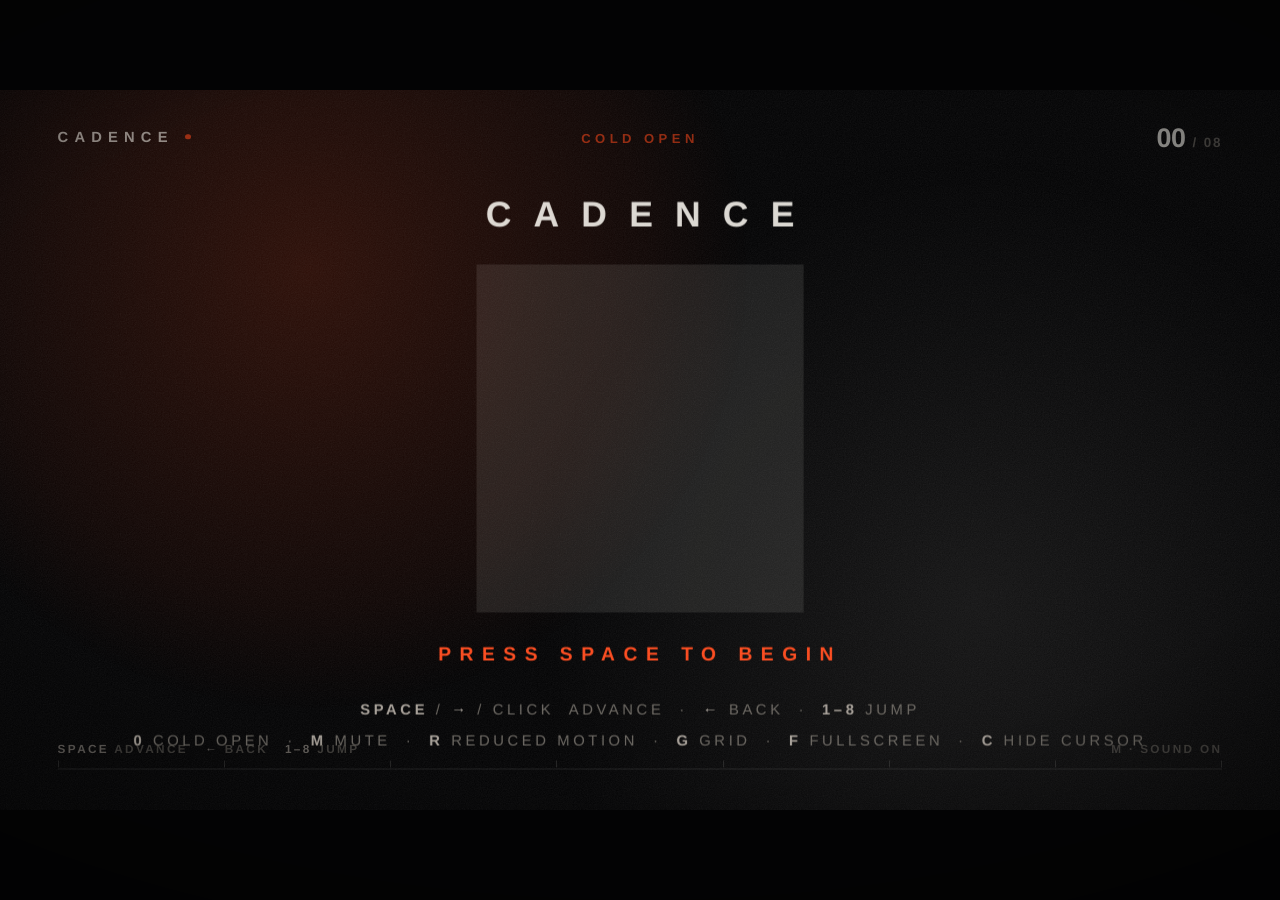
<file: index.html>
<!doctype html>
<html lang="en">
<head>
<meta charset="utf-8">
<meta name="viewport" content="width=device-width,initial-scale=1">
<title>CADENCE — A Motion Film</title>
<!--
  CADENCE — Product Film UI Motion.  8 beats.  Zero dependencies.  Single file.
  ---------------------------------------------------------------------------
  PLAYBACK      space / → / click = next    ← = back      1..8 = jump to beat
                0 = cold open   M = mute   R = reduced motion
                G = grid guides F = fullscreen   C = hide cursor
  RENDER CONTRACT
    Animated properties are transform / opacity / filter / stroke-dashoffset.
    Only the .morph plate animates box geometry (width, height, border-radius,
    transform) — the "one container, never cuts" rule requires it. Nothing
    inside it reflows, and every content element is sized in canvas units.
  COPY INDEX (replace these strings to retarget the film)
    b0 cold open    CADENCE · PRESS SPACE TO BEGIN
    b1 THE PROBLEM  SPEED / ISN'T / FEELING.      "Your product is fast. It still feels dead."
    b2 THE CAUSE    MOTION IS AN / AFTERTHOUGHT.  "Shipped last. Owned by nobody. Felt by everyone."
    b3 THE SHIFT    MEET / CADENCE.               dial 0→100 · "One system. Every surface."
    b4 THE TIMING   SNAP IN. / LAND SOFT.         "240 ms · one curve · every entrance"
    b5 THE SYSTEM   FOUR PRIMITIVES.              SPRING · STAGGER · EASE · REDUCE
    b6 THE COMPOUND IT ALL COMPOUNDS.             4 ideas floating in 3D
    b7 THE IDEA     FEELING IS A FEATURE.         logo lockup + glow
    b8 THE ASK      START / MOVING.               "SEE IT LIVE" · cadence.design
-->
<style>
/* ===========================================================================
   0 · TOKENS
   =========================================================================== */
:root{
  --ink:      #08080A;   /* deep off-black page */
  --ink-2:    #0E0E11;   /* plate */
  --ink-3:    #16161A;   /* raised surface */
  --paper:    #F5F2EB;   /* warm stark white */
  --dim:      #A9A29A;
  --mute:     #6C6862;
  --hair:     rgba(245,242,235,.10);
  --hair-2:   rgba(245,242,235,.22);
  --accent:   #FF4A1C;   /* the one accent */
  --accent-28:rgba(255,74,28,.28);

  --e:        cubic-bezier(.16,1,.3,1);      /* snap in  */
  --e-cine:   cubic-bezier(.7,0,.2,1);       /* cine     */
  --e-soft:   cubic-bezier(.25,.8,.25,1);
  --e-trace:  cubic-bezier(.42,0,.18,1);      /* pen-stroke reveal */

  --t-sub:    1.9cqw;
  --t-micro:  1.05cqw;
  --pad:      5cqw;
  --gut:      4.5cqw;    /* canvas gutter — all chrome aligns to this */
}
*{box-sizing:border-box}
html,body{height:100%}
body{
  margin:0; background:#030304; color:var(--paper); overflow:hidden;
  font-family:Inter,"Helvetica Neue",Helvetica,Arial,"Liberation Sans",system-ui,sans-serif;
  font-synthesis:none; -webkit-font-smoothing:antialiased; text-rendering:geometricPrecision;
  user-select:none; -webkit-user-select:none;
}
body.no-cursor,body.no-cursor *{cursor:none}
::selection{background:var(--accent);color:#fff}

/* ===========================================================================
   1 · VIEWPORT → the letterbox. Camera perspective lives here.
   =========================================================================== */
.viewport{
  position:fixed; inset:0; display:flex; align-items:center; justify-content:center;
  overflow:hidden; background:#030304;
  perspective:1900px; perspective-origin:50% 46%;
}
.viewport::after{               /* cinematic gate + vignette */
  content:""; position:absolute; inset:0; z-index:8; pointer-events:none;
  background:radial-gradient(120% 90% at 50% 45%,
    rgba(0,0,0,0) 44%, rgba(0,0,0,.5) 79%, rgba(0,0,0,.86) 100%);
  mix-blend-mode:multiply;
}

/* ===========================================================================
   2 · STAGE — the fluid cinematic canvas. 16:9, fits any viewport.
       Container-query host: 1cqw = 1% of canvas width.  Everything derives.
   =========================================================================== */
.stage{
  position:relative;
  width:min(100vw, 177.7778vh);
  height:min(100vh, 56.25vw);
  container-type:size;
  transform:translateZ(0);
}

/* ---- 2a · drifting background light.  transform-only ---- */
.aura{position:absolute; inset:0; z-index:0; overflow:hidden; pointer-events:none}
.aura::before,.aura::after{content:""; position:absolute; will-change:transform}
.aura::before{
  left:-24cqw; top:-34cqw; width:96cqw; height:96cqw;
  background:radial-gradient(closest-side, rgba(255,74,28,.17), rgba(255,74,28,.05) 55%, rgba(255,74,28,0) 72%);
  animation:drift-a 34s var(--e-soft) infinite alternate;
}
.aura::after{
  right:-30cqw; bottom:-38cqw; width:108cqw; height:108cqw;
  background:radial-gradient(closest-side, rgba(245,242,235,.075), rgba(245,242,235,0) 66%);
  animation:drift-b 46s var(--e-soft) infinite alternate;
}
@keyframes drift-a{from{transform:translate3d(0,0,0) scale(1)}to{transform:translate3d(9cqw,6cqw,0) scale(1.14)}}
@keyframes drift-b{from{transform:translate3d(0,0,0) scale(1.06)}to{transform:translate3d(-7cqw,-5cqw,0) scale(1)}}

/* ---- 2b · 12-column guides.  G reveals.  Static paint, zero cost ---- */
.guides{
  position:absolute; inset:0 var(--gut); z-index:1; pointer-events:none; opacity:0;
  transition:opacity .5s var(--e);
  background-image:linear-gradient(to right, var(--accent-28) 0 1px, transparent 1px);
  background-size:calc(100% / 12) 100%;
  box-shadow:inset 1px 0 0 var(--accent-28), inset -1px 0 0 var(--accent-28);
}
body.grid .guides{opacity:1}

/* ---- 2c · film grain — SVG turbulence inside a pseudo-element ---- */
.grain{position:absolute; inset:0; z-index:6; pointer-events:none; overflow:hidden}
.grain::before{
  content:""; position:absolute; left:-2%; top:-2%; width:104%; height:104%;
  background-image:url("data:image/svg+xml,%3Csvg xmlns='http://www.w3.org/2000/svg' width='220' height='220'%3E%3Cfilter id='n'%3E%3CfeTurbulence type='fractalNoise' baseFrequency='.86' numOctaves='4' stitchTiles='stitch'/%3E%3CfeColorMatrix type='saturate' values='0'/%3E%3C/filter%3E%3Crect width='220' height='220' filter='url(%23n)'/%3E%3C/svg%3E");
  opacity:.085; mix-blend-mode:overlay; will-change:transform;
  animation:grain .62s steps(3,end) infinite;
}
@keyframes grain{
  0%  {transform:translate3d(0,0,0)}
  33% {transform:translate3d(-1.1%,.7%,0)}
  66% {transform:translate3d(.8%,-1.2%,0)}
  100%{transform:translate3d(-.5%,-.4%,0)}
}

/* ===========================================================================
   3 · CAMERA + MORPH — dolly, push-in, pull-out.  transform only.
   =========================================================================== */
.camera{
  position:absolute; inset:0; z-index:2;
  transform-style:preserve-3d;
  transform:translate3d(0,0,0) scale(1);
  transition:transform 1.15s var(--e-cine);
  will-change:transform;
}
/* ONE element, eight geometries — never a cut */
.morph{
  position:absolute; inset:0; margin:auto;
  width:88cqw; height:48cqw;
  transform-style:preserve-3d;
  transform:translate3d(0,0,0);
  transition:width 1.05s var(--e-cine), height 1.05s var(--e-cine),
             border-radius 1.05s var(--e-cine), transform 1.05s var(--e-cine);
}
.morph::before{                 /* the plate: layered elevation + ambient glow */
  content:""; position:absolute; inset:0; border-radius:inherit;
  background:var(--ink-2); opacity:0;
  box-shadow:
    0 0 0 1px var(--hair),
    0 1px 0 0 rgba(245,242,235,.055) inset,
    0 -1px 0 0 rgba(0,0,0,.55) inset,
    0 2.4cqw 5cqw -2.4cqw rgba(0,0,0,.82),
    0 8cqw 15cqw -9cqw rgba(0,0,0,.95),
    0 0 13cqw -6cqw var(--plate-glow, rgba(255,74,28,0));
  /* Shadows and fill switch at the state boundary instead of animating: a
     1.05s box-shadow/background tween repaints this whole plate every frame. */
  transition:opacity .8s var(--e-cine);
}
.morph::after{                  /* inner light sweep — opacity only */
  content:""; position:absolute; inset:0; border-radius:inherit; pointer-events:none; opacity:0;
  background:radial-gradient(90% 120% at 12% 0%, rgba(245,242,235,.07), rgba(245,242,235,0) 58%);
  transition:opacity .9s var(--e-cine);
}

/* ===========================================================================
   4 · LAYERS — one per beat.  Swap = blur + rise.  Never a cut.
       .fx carries the blur; 3D children live outside it (filters flatten).
   =========================================================================== */
.layer{
  position:absolute; inset:0; z-index:3;
  opacity:0; visibility:hidden; pointer-events:none;
  transform:translate3d(0,2.4cqw,0);
  transition:opacity .42s var(--e), transform .8s var(--e), visibility 0s linear .42s;
}
.layer.is-live{
  opacity:1; visibility:visible; transform:translate3d(0,0,0);
  transition:opacity .5s var(--e), transform 1.05s var(--e), visibility 0s;
}
.fx{position:absolute; inset:0; filter:blur(22px); transition:filter .55s var(--e)}
.layer.is-live .fx{filter:blur(0px)}
.body{position:absolute; inset:0; padding:var(--pad)}   /* padded content box */

/* ===========================================================================
   5 · TYPE
   =========================================================================== */
.dt{                            /* display text: draws, then floods with paper */
  fill:var(--paper); fill-opacity:0;
  stroke:var(--accent); stroke-width:3; stroke-linecap:round; stroke-linejoin:round;
  stroke-dasharray:var(--dash,2000); stroke-dashoffset:var(--dash,2000);
  font-weight:800; letter-spacing:-.03em; paint-order:stroke fill;
  transition:stroke-dashoffset .45s var(--e), fill-opacity .3s var(--e), stroke-width .6s var(--e);
}
.layer.is-live .dt{
  stroke-dashoffset:0; fill-opacity:1; stroke-width:1.1;
  transition:
    stroke-dashoffset 1.15s var(--e-trace) calc(var(--d,0) * 105ms + 90ms),
    fill-opacity .55s var(--e) calc(var(--d,0) * 105ms + 830ms),
    stroke-width .8s var(--e) calc(var(--d,0) * 105ms + 1150ms);
}
.tsvg{display:block; height:auto; overflow:visible}
.t-l{width:43cqw}    /* 3-line hook */
.t-m{width:56cqw}    /* 2-line hook */
.t-w{width:80cqw}    /* 1-line statement */
.t-c{width:52cqw}    /* centred pair */

.sub{margin:0; max-width:44ch; font-size:var(--t-sub); line-height:1.42; font-weight:450;
  color:var(--dim); letter-spacing:-.01em}
.micro{font-size:var(--t-micro); font-weight:650; letter-spacing:.26em; text-transform:uppercase; color:var(--mute)}
.tag{font-size:1.35cqw; font-weight:750; letter-spacing:.16em; text-transform:uppercase; color:var(--accent)}
.stat{display:flex; align-items:baseline; gap:.5cqw; line-height:.84}
.stat b{font-size:5.6cqw; font-weight:800; letter-spacing:-.045em; font-variant-numeric:tabular-nums}
.stat span{font-size:1.4cqw; font-weight:700; letter-spacing:.14em; text-transform:uppercase; color:var(--accent)}
.num-xl{font-size:8.6cqw; font-weight:800; letter-spacing:-.05em; font-variant-numeric:tabular-nums; line-height:.84}
.rule{height:1px; background:var(--hair-2); transform-origin:left center; transform:scaleX(0);
  transition:transform 1.1s var(--e) .35s}
.layer.is-live .rule{transform:scaleX(1)}
.hair{height:1px; background:var(--hair); flex:1}

.w{display:inline-block; overflow:hidden; vertical-align:top; padding-bottom:.16em; margin-bottom:-.16em}
.w>i{display:block; font-style:inherit; font-weight:inherit; color:inherit;
  transform:translate3d(0,118%,0); opacity:.001;
  transition:transform .8s var(--e), opacity .5s var(--e)}
.layer.is-live .w>i{transform:translate3d(0,0,0); opacity:1;
  transition-delay:calc(var(--i,0) * 62ms + 230ms)}

/* ===========================================================================
   6 · MORPH GEOMETRY + CAMERA PER BEAT
   =========================================================================== */
body.state-1 .morph{width:90cqw;  height:50cqw;   border-radius:3cqw; transform:translate3d(0,0,0)}
body.state-2 .morph{width:92cqw;  height:48cqw;   border-radius:.9cqw;transform:translate3d(-1cqw,0,0)}
body.state-3 .morph{width:46cqw;  height:46cqw;   border-radius:50%;   transform:translate3d(-17cqw,1cqw,0)}
body.state-4 .morph{width:88cqw;  height:34cqw;   border-radius:2cqw;  transform:translate3d(0,0,0)}
body.state-5 .morph{width:92cqw;  height:41cqw;   border-radius:1.6cqw;transform:translate3d(0,0,0)}
body.state-6 .morph{width:60cqw;  height:30cqw;   border-radius:2.6cqw;transform:translate3d(0,1cqw,0)}
body.state-7 .morph{width:26cqw;  height:26cqw;   border-radius:50%;   transform:translate3d(0,-1.5cqw,0)}
body.state-8 .morph{width:100cqw; height:56.25cqw;border-radius:0;     transform:translate3d(0,0,0)}

body.state-1 .morph::before,
body.state-2 .morph::before,
body.state-4 .morph::before,
body.state-5 .morph::before{opacity:1}
body.state-3 .morph::before{opacity:1; --plate-glow:var(--accent-28)}
body.state-6 .morph::before{opacity:1; background:#0C0C0F; --plate-glow:rgba(255,74,28,.18)}
body.state-7 .morph::before{opacity:1; --plate-glow:rgba(255,74,28,.5)}
body.state-8 .morph::before{opacity:1; background:transparent;
  box-shadow:0 0 0 1px var(--hair), 0 0 30cqw -10cqw rgba(255,74,28,.28)}
body.state-2 .morph::after,
body.state-4 .morph::after,
body.state-6 .morph::after{opacity:1}

body.state-0 .camera{transform:translate3d(0,2cqw,0) scale(1.16)}
body.state-1 .camera{transform:translate3d(0,0,0) scale(1)}
body.state-2 .camera{transform:translate3d(-1.2cqw,0,0) scale(1.03)}
body.state-3 .camera{transform:translate3d(0,0,0) scale(1.08)}
body.state-4 .camera{transform:translate3d(1cqw,0,0) rotateX(3.5deg) rotateY(-3deg) scale(1.02)}
body.state-5 .camera{transform:translate3d(0,0,0) rotateY(4deg) scale(.985)}
body.state-6 .camera{transform:translate3d(0,0,-6cqw) rotateY(17deg) rotateX(7deg) scale(.88)}
body.state-7 .camera{transform:translate3d(0,0,0) scale(1.03)}
body.state-8 .camera{transform:translate3d(0,0,0) scale(1)}

/* ===========================================================================
   7 · CHROME — broadcast furniture, fixed inside the canvas
   =========================================================================== */
.chrome{position:absolute; inset:0; z-index:7; pointer-events:none; font-weight:650;
  transition:opacity .8s var(--e)}
.chrome>div{position:absolute}
body.state-0 .chrome,body.state-8 .chrome{opacity:.55}
.brand{left:var(--gut); top:3.1cqw; font-size:1.15cqw; letter-spacing:.42em; font-weight:750}
.brand::after{content:""; display:inline-block; width:.42cqw; height:.42cqw; margin-left:.9cqw;
  background:var(--accent); border-radius:50%; vertical-align:middle; transform:translateY(-.06cqw)}
.beat-tag{left:50%; top:3.2cqw; transform:translateX(-50%); font-size:1.02cqw; letter-spacing:.34em;
  text-transform:uppercase; color:var(--mute)}
body.state-0 .beat-tag{color:var(--accent)}
.meter{right:var(--gut); top:2.6cqw; display:flex; align-items:baseline; gap:.55cqw; font-variant-numeric:tabular-nums}
.meter b{font-size:2.1cqw; font-weight:800; letter-spacing:-.02em}
.meter em{font-style:normal; font-size:1.05cqw; color:var(--mute); letter-spacing:.14em}
.track{left:var(--gut); right:var(--gut); bottom:3.1cqw; height:.16cqw; background:var(--hair); overflow:hidden}
.track i{position:absolute; inset:0; background:var(--accent); transform:scaleX(0); transform-origin:left center;
  transition:transform .9s var(--e-cine)}
.ticks{left:var(--gut); right:var(--gut); bottom:3.1cqw; display:flex; justify-content:space-between}
.ticks i{width:1px; height:.55cqw; background:var(--hair-2); transform:translateY(-.2cqw);
  transition:background .4s var(--e), transform .5s var(--e)}
.ticks i.on{background:var(--accent); transform:translateY(-.2cqw) scaleY(1.7)}
.keys{left:var(--gut); bottom:4.2cqw; font-size:.92cqw; letter-spacing:.2em; text-transform:uppercase; color:var(--mute)}
.keys b{color:var(--dim); font-weight:700}
.snd{right:var(--gut); bottom:4.2cqw; font-size:.92cqw; letter-spacing:.2em; text-transform:uppercase; color:var(--mute)}
body.muted .snd{color:var(--accent)}

/* ===========================================================================
   8 · COMPONENTS
   =========================================================================== */
/* stutter rail — 12 fps on purpose */
.rail{display:flex; align-items:flex-end; gap:.55cqw; height:8cqw}
.rail i{width:1.05cqw; height:100%; border-radius:.15cqw; background:var(--ink-3);
  box-shadow:inset 0 0 0 1px var(--hair); transform-origin:bottom center}
/* bar field — jank (beat 2) vs smooth (beat 4) */
.bars{display:flex; align-items:flex-end; gap:.6cqw; height:8cqw}
.bars i{width:1.1cqw; height:100%; transform-origin:bottom center; transform:scaleY(.15); border-radius:.1cqw}
.bars.jank i{background:var(--accent); opacity:.5}
.bars.smooth i{background:var(--paper); opacity:.3}
.layer.is-live .bars.jank i{animation:jank 1.05s steps(4,end) infinite alternate; animation-delay:calc(var(--i) * -67ms)}
.layer.is-live .bars.smooth i{animation:jank 1.35s var(--e-soft) infinite alternate; animation-delay:calc(var(--i) * -92ms)}
@keyframes jank{from{transform:scaleY(.16)}to{transform:scaleY(.94)}}

/* dial (beat 3) — the plate rim itself fills */
.dial{position:absolute; inset:0; display:block; overflow:visible}
.dial circle{fill:none; transform-box:fill-box; transform-origin:50% 50%}
.dial .trk{stroke:var(--hair-2); stroke-width:1.1}
.dial .fil{stroke:var(--accent); stroke-width:1.4; stroke-linecap:round; transform:rotate(-90deg);
  stroke-dasharray:100; stroke-dashoffset:100; transition:stroke-dashoffset .4s var(--e)}
.layer.is-live .dial .fil{stroke-dashoffset:0; transition:stroke-dashoffset 1.7s var(--e-cine) .18s}
.dial-core{position:absolute; inset:20%; display:flex; flex-direction:column; align-items:center;
  justify-content:center; gap:1cqw; text-align:center}

/* easing curve (beat 4) */
.curve{position:relative; width:30cqw; height:20cqw}
.curve svg{position:absolute; inset:0; width:100%; height:100%; overflow:visible}
.curve .axis{stroke:var(--hair-2); stroke-width:1; fill:none}
.curve .path{fill:none; stroke:var(--paper); stroke-width:4; stroke-linecap:round;
  stroke-dasharray:100; stroke-dashoffset:100; transition:stroke-dashoffset .4s var(--e)}
.layer.is-live .curve .path{stroke-dashoffset:0; transition:stroke-dashoffset 1.5s var(--e-cine) .35s}
.curve .dot{fill:var(--accent); stroke:var(--paper); stroke-width:2.5}
.layer.is-live .curve .dot{animation:travel 1.9s var(--e-soft) .35s both}
@keyframes travel{
  0%   {transform:translate(0,0)}
  12.5%{transform:translate(26.4px,-7.7px)}
  25%  {transform:translate(53.9px,-28.1px)}
  37.5%{transform:translate(83.5px,-57px)}
  50%  {transform:translate(116.3px,-90px)}
  62.5%{transform:translate(153.2px,-123.1px)}
  75%  {transform:translate(195.5px,-151.9px)}
  87.5%{transform:translate(244px,-172.3px)}
  100% {transform:translate(300px,-180px)}
}
.curve .lab{position:absolute; left:0; bottom:-2.6cqw; font-size:1.02cqw; letter-spacing:.28em;
  text-transform:uppercase; color:var(--mute)}
.curve-row{display:flex; flex-direction:column; gap:2cqw; align-items:flex-start}

/* primitive glyphs (beat 5) */
.prims{display:grid; grid-template-columns:repeat(4,1fr); gap:2.2cqw; margin-top:2.6cqw}
.prim{padding-top:1.4cqw; border-top:1px solid var(--hair); display:flex; flex-direction:column; gap:1.2cqw}
.prim svg{width:4.4cqw; height:4.4cqw; overflow:visible}
.prim path,.prim circle,.prim line{fill:none; stroke:var(--accent); stroke-width:5.5;
  stroke-linecap:round; stroke-linejoin:round; stroke-dasharray:100; stroke-dashoffset:100;
  transition:stroke-dashoffset .4s var(--e)}
.layer.is-live .prim path,.layer.is-live .prim circle,.layer.is-live .prim line{
  stroke-dashoffset:0; transition:stroke-dashoffset 1.05s var(--e) calc(var(--i) * 130ms + 650ms)}
.prim b{font-size:1.7cqw; font-weight:800; letter-spacing:-.01em}
.prim span{font-size:1cqw; color:var(--mute); letter-spacing:.14em; text-transform:uppercase}
.foot{display:flex; align-items:baseline; gap:1.6cqw; margin-top:auto}

/* 3D orbit (beat 6) */
.orbit{position:absolute; inset:0; transform-style:preserve-3d; transform:translateZ(0)}
.core{position:absolute; left:50%; top:50%; width:9cqw; height:9cqw; margin:-4.5cqw 0 0 -4.5cqw; border-radius:50%;
  background:var(--accent); box-shadow:0 0 7cqw -1cqw rgba(255,74,28,.6);
  animation:pulse 3.4s var(--e-soft) infinite alternate}
@keyframes pulse{from{transform:scale(.86);opacity:.78}to{transform:scale(1.06);opacity:1}}
.icard{position:absolute; width:21cqw; padding:1.5cqw 1.6cqw 1.6cqw; border-radius:.9cqw;
  background:rgba(20,20,24,.94); border-top:2px solid var(--accent);
  box-shadow:0 2.2cqw 4.5cqw -2.2cqw rgba(0,0,0,.9), inset 0 1px 0 rgba(245,242,235,.06)}
.icard b{display:block; font-size:1.45cqw; font-weight:800; line-height:1.16; letter-spacing:-.01em}
.icard span{display:block; margin-top:.6cqw; font-size:.95cqw; color:var(--mute);
  letter-spacing:.12em; text-transform:uppercase}
.icard:nth-child(1){left:-11cqw; top:-2.5cqw; animation:f1 11s var(--e-soft) infinite alternate}
.icard:nth-child(2){left:-8cqw;  bottom:-3.5cqw; animation:f2 13s var(--e-soft) infinite alternate}
.icard:nth-child(3){right:-11cqw;top:-3.5cqw; animation:f3 12s var(--e-soft) infinite alternate}
.icard:nth-child(4){right:-8cqw; bottom:-3.5cqw; animation:f4 14s var(--e-soft) infinite alternate}
@keyframes f1{from{transform:rotateY(23deg) rotateX(5deg) translate3d(0,0,4cqw)}to{transform:rotateY(29deg) rotateX(1deg) translate3d(0,-1.6cqw,8cqw)}}
@keyframes f2{from{transform:rotateY(19deg) rotateX(-6deg) translate3d(0,0,7cqw)}to{transform:rotateY(24deg) rotateX(-1deg) translate3d(0,1.4cqw,3cqw)}}
@keyframes f3{from{transform:rotateY(-21deg) rotateX(-4deg) translate3d(0,0,9cqw)}to{transform:rotateY(-27deg) rotateX(2deg) translate3d(0,-1.4cqw,4cqw)}}
@keyframes f4{from{transform:rotateY(-17deg) rotateX(6deg) translate3d(0,0,3cqw)}to{transform:rotateY(-23deg) rotateX(1deg) translate3d(0,1.6cqw,8cqw)}}

/* logo lockup (beat 7) */
.halo{position:absolute; left:50%; top:50%; width:52cqw; height:52cqw; margin:-26cqw 0 0 -26cqw; border-radius:50%;
  background:radial-gradient(closest-side, rgba(255,74,28,.5), rgba(255,74,28,.08) 58%, rgba(255,74,28,0) 76%);
  filter:blur(1.2cqw); animation:breathe 5s var(--e-soft) infinite alternate}
@keyframes breathe{from{transform:scale(.9) translateZ(0);opacity:.5}to{transform:scale(1.07) translateZ(0);opacity:1}}
.lockmark{position:absolute; left:50%; top:50%; width:11cqw; height:11cqw; margin:-5.5cqw 0 0 -5.5cqw}
.lockmark svg{width:100%; height:100%; display:block; overflow:visible}
.lockmark circle,.lockmark path{fill:none; stroke-dasharray:100; stroke-dashoffset:100;
  transition:stroke-dashoffset .4s var(--e)}
.layer.is-live .lockmark circle{stroke-dashoffset:0; transition:stroke-dashoffset 1.4s var(--e-cine) .1s}
.layer.is-live .lockmark path{stroke-dashoffset:0; transition:stroke-dashoffset 1.2s var(--e-cine) .35s}
.lock-word{position:absolute; left:50%; top:calc(50% + 7.4cqw); width:30cqw; margin-left:-15cqw}
.thesis{position:absolute; left:50%; top:calc(50% + 14cqw); width:40cqw; margin-left:-20cqw; text-align:center}

/* CTA (beat 8) */
.cta{position:absolute; inset:0; display:flex; flex-direction:column; align-items:center;
  justify-content:center; gap:2cqw; padding:var(--pad)}
.cta-btn{display:inline-flex; align-items:center; gap:1.1cqw; padding:1.4cqw 2.7cqw; border-radius:99px;
  background:var(--accent); color:#180700; font-size:1.45cqw; font-weight:800;
  letter-spacing:.1em; text-transform:uppercase;
  box-shadow:0 2.2cqw 4.5cqw -1.8cqw rgba(255,74,28,.55), inset 0 1px 0 rgba(255,255,255,.42);
  transition:transform .5s var(--e), box-shadow .5s var(--e)}
.cta-btn:hover{transform:translate3d(0,-.5cqw,0) scale(1.02);
  box-shadow:0 3.2cqw 5.5cqw -1.8cqw rgba(255,74,28,.7), inset 0 1px 0 rgba(255,255,255,.5)}
.cta-btn svg{width:1.6cqw; height:1.6cqw}
.url{font-size:1.45cqw; letter-spacing:.22em; text-transform:uppercase; font-weight:750}
.url span{color:var(--mute)}

/* cold open (beat 0) */
.poster{position:absolute; inset:0; display:flex; flex-direction:column; align-items:center;
  justify-content:center; gap:2cqw; text-align:center; padding:var(--pad)}
.poster .mark{font-size:2.4cqw; font-weight:800; letter-spacing:.62em; text-indent:.62em; opacity:.9}
.poster .go{font-size:1.3cqw; letter-spacing:.44em; text-transform:uppercase; color:var(--accent); font-weight:700}
.poster .k{font-size:1cqw; letter-spacing:.24em; text-transform:uppercase; color:var(--mute); line-height:2.1}
.poster .k b{color:var(--dim); font-weight:700}
.blink{animation:blink 1.7s steps(2,end) infinite}
@keyframes blink{0%,49%{opacity:1}50%,100%{opacity:.25}}

/* ===========================================================================
   9 · REDUCED MOTION — honest, and demoable live with R
   =========================================================================== */
body.reduced .aura::before,body.reduced .aura::after,body.reduced .grain::before,
body.reduced .bars i,body.reduced .halo,body.reduced .core,
body.reduced .icard,body.reduced .blink{animation:none!important}
body.reduced *{transition-duration:.2s!important;transition-delay:0s!important}
body.reduced .fx{filter:none!important}
body.reduced .dt{stroke-dashoffset:0!important;fill-opacity:1!important;stroke-width:1.1!important}
body.reduced .w>i{transform:none!important;opacity:1!important}
body.reduced .rule{transform:scaleX(1)!important}
body.reduced .dial .fil{stroke-dashoffset:0!important}
body.reduced .curve .path{stroke-dashoffset:0!important}
body.reduced .prim path,body.reduced .prim circle,body.reduced .prim line{stroke-dashoffset:0!important}
body.reduced .lockmark circle,body.reduced .lockmark path{stroke-dashoffset:0!important}
</style>
</head>
<body class="state-0">

<div class="viewport">
  <div class="stage" id="stage">

    <div class="aura" aria-hidden="true"></div>
    <div class="guides" aria-hidden="true"></div>

    <div class="camera" id="camera">
      <div class="morph" id="morph">

        <!-- ══ 0 · COLD OPEN ══════════════════════════════════════════════ -->
        <div class="layer is-live" data-beat="0">
          <div class="fx">
            <div class="poster">
              <div class="mark">CADENCE</div>
              <div class="hair" style="width:22cqw"></div>
              <div class="go blink">Press space to begin</div>
              <div class="k">
                <b>space</b> / <b>→</b> / click &nbsp;advance &nbsp;·&nbsp; <b>←</b> back &nbsp;·&nbsp; <b>1–8</b> jump<br>
                <b>0</b> cold open &nbsp;·&nbsp; <b>M</b> mute &nbsp;·&nbsp; <b>R</b> reduced motion &nbsp;·&nbsp;
                <b>G</b> grid &nbsp;·&nbsp; <b>F</b> fullscreen &nbsp;·&nbsp; <b>C</b> hide cursor
              </div>
            </div>
          </div>
        </div>

        <!-- ══ 1 · THE PROBLEM ════════════════════════════════════════════ -->
        <div class="layer" data-beat="1">
          <div class="fx">
            <div class="body" style="display:grid;grid-template-columns:1fr 20cqw;gap:4cqw;align-items:center">
              <div style="display:flex;flex-direction:column;gap:2cqw">
                <span class="micro">01 — the problem</span>
                <svg class="tsvg t-l" viewBox="0 0 1120 660" data-fit="1120" data-ref="190"
                     role="img" aria-label="Speed isn't feeling">
                  <g><text class="dt" x="0" y="150" style="--d:0">SPEED</text>
                     <text class="dt" x="0" y="380" style="--d:1">ISN'T</text>
                     <text class="dt" x="0" y="610" style="--d:2">FEELING.</text></g>
                </svg>
                <div class="rule" style="width:30cqw"></div>
              </div>
              <div style="display:flex;flex-direction:column;gap:1.6cqw;align-items:flex-end;text-align:right">
                <div class="rail" data-rail="8"></div>
                <span class="tag">12 fps</span>
                <p class="sub" data-words>Your product is fast. It still feels dead.</p>
              </div>
            </div>
          </div>
        </div>

        <!-- ══ 2 · THE CAUSE ══════════════════════════════════════════════ -->
        <div class="layer" data-beat="2">
          <div class="fx">
            <div class="body" style="display:flex;flex-direction:column;justify-content:space-between">
              <div style="display:flex;flex-direction:column;gap:2cqw">
                <span class="micro">02 — the cause</span>
                <svg class="tsvg t-m" viewBox="0 0 1120 460" data-fit="1120" data-ref="190"
                     role="img" aria-label="Motion is an afterthought">
                  <g><text class="dt" x="0" y="150" style="--d:0">MOTION IS AN</text>
                     <text class="dt" x="0" y="380" style="--d:1">AFTERTHOUGHT.</text></g>
                </svg>
                <p class="sub" data-words>Shipped last. Owned by nobody. Felt by everyone.</p>
              </div>
              <div style="display:flex;align-items:flex-end;justify-content:space-between;gap:var(--pad)">
                <div class="bars jank" data-bars="12"></div>
                <span class="tag">everything steps</span>
              </div>
            </div>
          </div>
        </div>

        <!-- ══ 3 · THE SHIFT — the plate rim is the progress ring ═════════ -->
        <div class="layer" data-beat="3">
          <div class="fx">
            <svg class="dial" viewBox="0 0 100 100" aria-hidden="true">
              <circle class="trk" cx="50" cy="50" r="47"/>
              <circle class="fil" cx="50" cy="50" r="47" pathLength="100"/>
            </svg>
            <div class="dial-core">
              <span class="num-xl" id="dialNum">0</span>
              <span class="micro">one system<br>every surface</span>
            </div>
            <div style="position:absolute;left:100%;top:50%;transform:translateY(-50%);
                        margin-left:6cqw;width:32cqw;display:flex;flex-direction:column;gap:2cqw">
              <span class="micro">03 — the shift</span>
              <svg class="tsvg" viewBox="0 0 720 420" data-fit="720" data-ref="190" style="width:32cqw"
                   role="img" aria-label="Meet Cadence">
                <g><text class="dt" x="0" y="150" style="--d:0">MEET</text>
                   <text class="dt" x="0" y="380" style="--d:1">CADENCE.</text></g>
              </svg>
              <div class="rule" style="width:100%"></div>
              <p class="sub" data-words>A motion system, not a stylesheet.</p>
            </div>
          </div>
        </div>

        <!-- ══ 4 · THE TIMING ═════════════════════════════════════════════ -->
        <div class="layer" data-beat="4">
          <div class="fx">
            <div class="body" style="display:grid;grid-template-columns:1fr 30cqw;gap:4cqw;align-items:center">
              <div style="display:flex;flex-direction:column;gap:1.6cqw">
                <span class="micro">04 — the timing</span>
                <svg class="tsvg" viewBox="0 0 900 420" data-fit="900" data-ref="190" style="width:36cqw"
                     role="img" aria-label="Snap in. Land soft.">
                  <g><text class="dt" x="0" y="150" style="--d:0">SNAP IN.</text>
                     <text class="dt" x="0" y="380" style="--d:1">LAND SOFT.</text></g>
                </svg>
                <div style="display:flex;align-items:baseline;gap:2.2cqw">
                  <div class="stat"><b>240</b><span>ms</span></div>
                  <p class="sub" style="flex:1;max-width:26cqw">One curve. Every entrance. No exception.</p>
                </div>
              </div>
              <div class="curve-row">
                <div class="curve">
                  <svg viewBox="0 0 320 220" aria-hidden="true">
                    <line class="axis" x1="10" y1="200" x2="310" y2="200"/>
                    <line class="axis" x1="10" y1="200" x2="10" y2="20"/>
                    <path class="path" d="M10 200 C 80 200 150 20 310 20" pathLength="100"/>
                    <circle class="dot" cx="10" cy="200" r="7"/>
                  </svg>
                  <span class="lab">entrance easing</span>
                </div>
                <div class="bars smooth" data-bars="9" style="height:4cqw"></div>
              </div>
            </div>
          </div>
        </div>

        <!-- ══ 5 · THE SYSTEM ═════════════════════════════════════════════ -->
        <div class="layer" data-beat="5">
          <div class="fx">
            <div class="body" style="display:flex;flex-direction:column">
              <svg class="tsvg t-w" viewBox="0 0 1120 230" data-fit="1120" data-ref="190"
                   role="img" aria-label="Four primitives">
                <g><text class="dt" x="0" y="160" style="--d:0">FOUR PRIMITIVES.</text></g>
              </svg>
              <div class="prims">
                <div class="prim" style="--i:0">
                  <svg viewBox="0 0 100 100" aria-hidden="true"><path d="M16 84 L34 22 L52 84 L70 22 L86 84" pathLength="100"/></svg>
                  <b>Spring</b><span>weight</span>
                </div>
                <div class="prim" style="--i:1">
                  <svg viewBox="0 0 100 100" aria-hidden="true">
                    <line x1="22" y1="24" x2="22" y2="54" pathLength="100"/>
                    <line x1="50" y1="40" x2="50" y2="74" pathLength="100"/>
                    <line x1="78" y1="18" x2="78" y2="48" pathLength="100"/>
                  </svg>
                  <b>Stagger</b><span>sequence</span>
                </div>
                <div class="prim" style="--i:2">
                  <svg viewBox="0 0 100 100" aria-hidden="true"><path d="M14 82 C 44 82 56 20 86 20" pathLength="100"/></svg>
                  <b>Ease</b><span>tempo</span>
                </div>
                <div class="prim" style="--i:3">
                  <svg viewBox="0 0 100 100" aria-hidden="true">
                    <circle cx="50" cy="50" r="35" pathLength="100"/>
                    <line x1="41" y1="36" x2="41" y2="64" pathLength="100"/>
                    <line x1="59" y1="36" x2="59" y2="64" pathLength="100"/>
                  </svg>
                  <b>Reduce</b><span>respect</span>
                </div>
              </div>
              <div class="foot">
                <div class="hair"></div>
                <p class="sub" style="max-width:none" data-words>And when motion is unwelcome, it stops. Press R.</p>
              </div>
            </div>
          </div>
        </div>

        <!-- ══ 6 · THE COMPOUND — 3D pull-out ═════════════════════════════ -->
        <div class="layer" data-beat="6">
          <div class="fx">
            <div style="position:absolute;left:0;right:0;top:-12cqw;display:flex;flex-direction:column;
                        align-items:center;gap:1.2cqw">
              <span class="micro">06 — the compound</span>
              <svg class="tsvg" viewBox="0 0 760 230" data-fit="760" data-ref="170" style="width:60cqw"
                   role="img" aria-label="It all compounds">
                <g><text class="dt" x="0" y="160" style="--d:0">IT ALL COMPOUNDS.</text></g>
              </svg>
            </div>
          </div>
          <div class="orbit">
            <div class="core"></div>
            <div class="icard"><b>FEELING<br>IS A FEATURE</b><span>thesis</span></div>
            <div class="icard"><b>MOTION ISN'T<br>DECORATION</b><span>principle</span></div>
            <div class="icard"><b>SNAP IN.<br>LAND SOFT.</b><span>timing</span></div>
            <div class="icard"><b>60 FPS<br>OR NOTHING</b><span>standard</span></div>
          </div>
        </div>

        <!-- ══ 7 · THE IDEA — logo lockup ═════════════════════════════════ -->
        <div class="layer" data-beat="7">
          <div class="halo" aria-hidden="true"></div>
          <div class="fx">
            <div class="lockmark">
              <svg viewBox="0 0 100 100" aria-hidden="true">
                <circle cx="50" cy="50" r="46" pathLength="100" stroke="var(--accent)" stroke-width="3"/>
                <path d="M74 31 A 30 30 0 1 0 74 69" pathLength="100" stroke="var(--paper)" stroke-width="9"
                      stroke-linecap="round"/>
              </svg>
            </div>
            <div class="lock-word">
              <svg class="tsvg" viewBox="0 0 720 230" data-fit="720" data-ref="150" data-align="center"
                   role="img" aria-label="Cadence">
                <g><text class="dt" x="360" y="160" style="--d:1">CADENCE</text></g>
              </svg>
            </div>
            <div class="thesis">
              <p class="sub" style="max-width:none;text-align:center;color:var(--paper)" data-words>Feeling is a feature.</p>
            </div>
          </div>
        </div>

        <!-- ══ 8 · THE ASK ════════════════════════════════════════════════ -->
        <div class="layer" data-beat="8">
          <div class="halo" aria-hidden="true" style="width:76cqw;height:44cqw;margin:-22cqw 0 0 -38cqw;opacity:.65"></div>
          <div class="fx">
            <div class="cta">
              <span class="micro">08 — the ask</span>
              <svg class="tsvg t-c" viewBox="0 0 1120 460" data-fit="1120" data-ref="190" data-align="center"
                   role="img" aria-label="Start moving">
                <g><text class="dt" x="560" y="150" style="--d:0">START</text>
                   <text class="dt" x="560" y="380" style="--d:1">MOVING.</text></g>
              </svg>
              <p class="sub" style="text-align:center;max-width:32cqw" data-words>Ship software people can feel.</p>
              <span class="cta-btn">See it live
                <svg viewBox="0 0 24 24" aria-hidden="true" fill="none" stroke="currentColor" stroke-width="3.4"
                     stroke-linecap="round" stroke-linejoin="round"><path d="M4 12h15M13 5l7 7-7 7"/></svg>
              </span>
              <span class="url">cadence.design <span>— eight beats, one system</span></span>
            </div>
          </div>
        </div>

      </div>
    </div>

    <div class="grain" aria-hidden="true"></div>

    <div class="chrome" aria-hidden="true">
      <div class="brand">CADENCE</div>
      <div class="beat-tag" id="beatTag">cold open</div>
      <div class="meter"><b id="beatNum">00</b><em>/ 08</em></div>
      <div class="track"><i id="trackFill"></i></div>
      <div class="ticks" id="ticks"></div>
      <div class="keys"><b>space</b> advance &nbsp; <b>←</b> back &nbsp; <b>1–8</b> jump</div>
      <div class="snd" id="sndTag">M · sound on</div>
    </div>

  </div>
</div>

<script>
"use strict";
/* ===========================================================================
   A · SOUND DESIGN — synthesised with WebAudio.  No base64 payloads: the same
       three cues (click / whoosh / thump) cost ~3 KB of code instead of
       ~200 KB of encoded WAV, and they stay re-tunable with one number.
   =========================================================================== */
const SFX = (function(){
  let ctx=null, master=null, noise=null, muted=false;
  const AC = window.AudioContext || window.webkitAudioContext;

  function init(){
    if(ctx){ if(ctx.state === "suspended") ctx.resume().catch(function(){}); return; }
    if(!AC) return;
    ctx = new AC();
    const comp = ctx.createDynamicsCompressor();          // glue + clip guard
    comp.threshold.value = -15; comp.knee.value = 16; comp.ratio.value = 9;
    comp.attack.value = .003;  comp.release.value = .22;
    master = ctx.createGain(); master.gain.value = .5;
    master.connect(comp); comp.connect(ctx.destination);
    const n = Math.floor(ctx.sampleRate * .8);             // one shared noise bed
    noise = ctx.createBuffer(1, n, ctx.sampleRate);
    const d = noise.getChannelData(0);
    for(let i=0;i<n;i++) d[i] = Math.random()*2-1;
  }
  function src(){ const s = ctx.createBufferSource(); s.buffer = noise; return s; }
  function g(v){ const x = ctx.createGain(); x.gain.value = v; return x; }
  function env(p, t, a, peak, d){                          // percussive envelope
    p.gain.setValueAtTime(.0001, t);
    p.gain.exponentialRampToValueAtTime(peak, t + a);
    p.gain.exponentialRampToValueAtTime(.0001, t + a + d);
  }
  function drive(k){                                       // soft saturation
    const ws = ctx.createWaveShaper(), n = 1024, c = new Float32Array(n);
    for(let i=0;i<n;i++){ const x = i/(n-1)*2-1; c[i] = Math.tanh(k*x)/Math.tanh(k); }
    ws.curve = c; return ws;
  }
  function click(){                                        // crisp high-frequency click
    if(!ctx||muted) return; const t = ctx.currentTime;
    const o = ctx.createOscillator(); o.type = "triangle";
    o.frequency.setValueAtTime(3400,t); o.frequency.exponentialRampToValueAtTime(1300,t+.05);
    const p = g(0); env(p,t,.003,.30,.055); o.connect(p).connect(master); o.start(t); o.stop(t+.1);
    const s = src(), hp = ctx.createBiquadFilter(); hp.type="highpass"; hp.frequency.value=4400;
    const p2 = g(0); env(p2,t,.002,.20,.028);
    s.connect(hp).connect(p2).connect(master); s.start(t); s.stop(t+.06);
  }
  function whoosh(){                                       // deep whoosh during morphs
    if(!ctx||muted) return; const t = ctx.currentTime, D = .78;
    const s = src(), bp = ctx.createBiquadFilter(); bp.type = "bandpass"; bp.Q.value = 1.05;
    bp.frequency.setValueAtTime(230,t);
    bp.frequency.exponentialRampToValueAtTime(5600,t + D*.72);
    bp.frequency.exponentialRampToValueAtTime(620,t + D);
    const lp = ctx.createBiquadFilter(); lp.type = "lowpass"; lp.frequency.value = 7200;
    const p = g(0); env(p,t,.09,.32,D*.5);
    let node = s.connect(bp).connect(lp);
    if(ctx.createStereoPanner){
      const pan = ctx.createStereoPanner();
      pan.pan.setValueAtTime(-.85,t); pan.pan.linearRampToValueAtTime(.85,t+D);
      node = node.connect(pan);
    }
    node.connect(p).connect(master); s.start(t); s.stop(t + D + .1);
    const o = ctx.createOscillator(); o.type = "sine";
    o.frequency.setValueAtTime(158,t); o.frequency.exponentialRampToValueAtTime(50,t + D*.85);
    const p2 = g(0); env(p2,t,.06,.20,D*.5); o.connect(p2).connect(master); o.start(t); o.stop(t + D + .1);
  }
  function thump(){                                        // heavy sub-thump on lock
    if(!ctx||muted) return; const t = ctx.currentTime;
    const o = ctx.createOscillator(); o.type = "sine";
    o.frequency.setValueAtTime(118,t); o.frequency.exponentialRampToValueAtTime(33,t+.55);
    const p = g(0); env(p,t,.012,.85,.68);
    o.connect(drive(2.2)).connect(p).connect(master); o.start(t); o.stop(t+.85);
    [69,104].forEach(function(f,i){                        // harmonics: audible on laptops
      const h = ctx.createOscillator(); h.type = i ? "triangle" : "sine";
      h.frequency.setValueAtTime(f,t); h.frequency.exponentialRampToValueAtTime(f*.55,t+.4);
      const hp = g(0); env(hp,t,.008,.16/(i+1),.34);
      h.connect(hp).connect(master); h.start(t); h.stop(t+.5);
    });
    const s = src(), lp = ctx.createBiquadFilter(); lp.type = "lowpass"; lp.frequency.value = 170;
    const p3 = g(0); env(p3,t,.005,.42,.22);
    s.connect(lp).connect(p3).connect(master); s.start(t); s.stop(t+.35);
  }
  function back(){                                         // reverse sweep
    if(!ctx||muted) return; const t = ctx.currentTime, D = .34;
    const s = src(), bp = ctx.createBiquadFilter(); bp.type = "bandpass"; bp.Q.value = 1.6;
    bp.frequency.setValueAtTime(3600,t); bp.frequency.exponentialRampToValueAtTime(420,t+D);
    const p = g(0); env(p,t,.006,.20,D*.6);
    s.connect(bp).connect(p).connect(master); s.start(t); s.stop(t + D + .06);
    const o = ctx.createOscillator(); o.type = "triangle";
    o.frequency.setValueAtTime(1500,t); o.frequency.exponentialRampToValueAtTime(700,t+.06);
    const p2 = g(0); env(p2,t,.003,.16,.07); o.connect(p2).connect(master); o.start(t); o.stop(t+.12);
  }
  return {
    init:init, click:click, whoosh:whoosh, thump:thump, back:back,
    toggle:function(){ muted = !muted; return muted; }
  };
})();

/* ===========================================================================
   B · MACHINERY — SVG type fitting, word masks, procedural micro-parts
   =========================================================================== */
const LAYERS = Array.prototype.slice.call(document.querySelectorAll(".layer"));

/* Every display SVG declares a target width and a reference size in user
   units.  Measure the natural advance of the longest line, then set ONE
   shared font-size so the block fills that width exactly — on any font, on
   any machine — then re-hug the viewBox to the ink so nothing ever clips. */
function fitSvg(svg){
  const g = svg.querySelector("g"); if(!g) return;
  const lines = Array.prototype.slice.call(g.querySelectorAll("text"));
  if(!lines.length) return;
  const ref = parseFloat(svg.dataset.ref || 100);
  const target = parseFloat(svg.dataset.fit || 1000);
  const centred = svg.dataset.align === "center";

  lines.forEach(function(l){
    l.setAttribute("font-size", ref);
    l.removeAttribute("textLength"); l.removeAttribute("lengthAdjust");   // measure the raw advance
  });
  let longest = 0, maxAdv = 0;
  lines.forEach(function(l,i){ const a = l.getComputedTextLength(); if(a > maxAdv){ maxAdv = a; longest = i; } });
  if(!maxAdv) return;

  let size = ref * target / maxAdv;
  size = Math.max(ref*.45, Math.min(ref*2.4, size));
  const lead = size * 1.14;
  lines.forEach(function(l,i){
    l.setAttribute("font-size", size);
    l.setAttribute("x", centred ? target/2 : 0);
    l.setAttribute("y", (i*lead + size*.80).toFixed(2));
    if(centred) l.setAttribute("text-anchor","middle");
    if(i === longest){ l.setAttribute("textLength", target); l.setAttribute("lengthAdjust","spacingAndGlyphs"); }
    else { l.removeAttribute("textLength"); l.removeAttribute("lengthAdjust"); }
    /* provisional dash: a safe over-estimate, refined by measureDash() */
    if(!l.style.getPropertyValue("--dash")){
      l.style.setProperty("--dash", Math.round(9 * size * Math.max(1, l.textContent.replace(/\s/g,"").length)));
    }
  });
  const b = g.getBBox(), pad = size*.09;
  if(b.width > 0){
    svg.setAttribute("viewBox", [b.x-pad, b.y-pad, b.width+pad*2, b.height+pad*2]
      .map(function(v){ return +v.toFixed(2); }).join(" "));
  }
}
function fitAll(){ document.querySelectorAll("svg.tsvg").forEach(fitSvg); }

/* Chromium ignores pathLength on <text>, and the dash pattern restarts on every
   glyph outline — so a single "total length" number is wrong twice over.  What
   matters is the LONGEST single glyph outline on the line: with
   dasharray = max(glyph) the trace starts blank, advances evenly, and finishes
   exactly as the paper fill floods in.  Measured by rasterising the real font
   stack, one column histogram per line: outlineLen = inkArea / strokeWidth. */
function alphaColumns(svgString, W, H){
  return new Promise(function(resolve){
    const img = new Image();
    img.onload = function(){
      try{
        const c = document.createElement("canvas"); c.width = W; c.height = H;
        const x = c.getContext("2d"); x.drawImage(img,0,0);
        const d = x.getImageData(0,0,W,H).data;
        const cols = new Float64Array(W);
        for(let i=3,p=0;i<d.length;i+=4,p++) cols[p % W] += d[i]/255;
        resolve(cols);
      }catch(e){ resolve(null); }
    };
    img.onerror = function(){ resolve(null); };
    img.src = "data:image/svg+xml;charset=utf-8," + encodeURIComponent(svgString);
  });
}
function glyphAdvances(el){
  const text = el.textContent, probe = el.cloneNode(true);
  probe.removeAttribute("textLength"); probe.removeAttribute("lengthAdjust");
  probe.setAttribute("visibility","hidden"); probe.setAttribute("x","0"); probe.setAttribute("y","0");
  el.parentNode.appendChild(probe);
  const bounds = [];
  for(let k=0;k<text.length;k++){ probe.textContent = text.slice(0,k+1); bounds.push(probe.getComputedTextLength()); }
  probe.remove();
  return bounds;
}
async function glyphDash(el){
  const fs = parseFloat(el.getAttribute("font-size"));
  if(!fs) return 0;
  const text = el.textContent;
  if(!text.trim()) return 0;
  const cs = getComputedStyle(el);
  const bounds = glyphAdvances(el);
  if(!bounds.length) return 0;
  const w = Math.max(2, fs*.06), pad = fs*.6;
  const W = Math.ceil(bounds[bounds.length-1] + pad*2), H = Math.ceil(fs*2.2);
  const svg = '<svg xmlns="http://www.w3.org/2000/svg" width="'+W+'" height="'+H+'" viewBox="0 0 '+W+' '+H+'">'
    + '<text x="'+pad+'" y="'+(fs*1.45)+'" font-family="'+cs.fontFamily.replace(/"/g,"'")+'" font-size="'+fs
    + '" font-weight="'+cs.fontWeight+'" letter-spacing="'+cs.letterSpacing
    + '" fill="none" stroke="#000" stroke-width="'+w+'">'+ text.replace(/[&<>]/g,"") + '</text></svg>';
  const cols = await alphaColumns(svg, W, H);
  if(!cols) return 0;
  let max = 0;
  for(let k=0;k<text.length;k++){
    if(!text[k].trim()) continue;
    const a = Math.floor(pad + (k ? bounds[k-1] : 0)), b = Math.min(W, Math.ceil(pad + bounds[k]));
    let area = 0; for(let x=a;x<b;x++) area += cols[x];
    max = Math.max(max, area / w * 1.06);          // + joins / self-intersections
  }
  return max ? Math.round(max * 1.06) : 0;
}
let dashMeasured = false;
async function measureDash(){
  if(dashMeasured) return; dashMeasured = true;
  const lines = Array.prototype.slice.call(document.querySelectorAll("svg.tsvg text"));
  for(const l of lines){
    const dash = await glyphDash(l);
    if(dash) l.style.setProperty("--dash", dash);   // else keep the safe provisional
  }
}

/* split paragraphs into masked words for the staggered reveal */
document.querySelectorAll("[data-words]").forEach(function(el){
  const words = el.textContent.trim().split(/\s+/);
  el.textContent = "";
  words.forEach(function(w,i){
    const s = document.createElement("span"); s.className = "w";
    s.style.setProperty("--i", i);
    const inner = document.createElement("i"); inner.textContent = w;
    s.appendChild(inner); el.appendChild(s);
    if(i < words.length-1) el.appendChild(document.createTextNode(" "));
  });
});

/* procedural micro-parts: stutter rail + bar field */
function build(el, n){
  for(let i=0;i<n;i++){
    const b = document.createElement("i");
    b.style.setProperty("--i", i);
    el.appendChild(b);
    if(el.classList.contains("rail")) b.style.transform = "scaleY(" + (.16 + ((i*37)%53)/53*.78).toFixed(3) + ")";
  }
}
document.querySelectorAll("[data-rail]").forEach(function(el){ build(el, +el.dataset.rail); });
document.querySelectorAll("[data-bars]").forEach(function(el){ build(el, +el.dataset.bars); });

/* ===========================================================================
   C · STATE MACHINE — body carries .state-0 … .state-8.  Nothing else.
   =========================================================================== */
const BEATS = ["cold open","the problem","the cause","the shift","the timing",
               "the system","the compound","the idea","the ask"];
/* ms after a beat lands that its hero type locks -> sub-thump */
const LOCK = {1:1250, 2:1180, 3:1800, 4:2150, 5:900, 6:700, 7:1350, 8:1400};

const FLAGS = new Set();
let state = 0, lockTimer = 0, dialRAF = 0;

const beatTag   = document.getElementById("beatTag");
const beatNum   = document.getElementById("beatNum");
const trackFill = document.getElementById("trackFill");
const sndTag    = document.getElementById("sndTag");
const dialNum   = document.getElementById("dialNum");
const ticks     = document.getElementById("ticks");
for(let i=0;i<8;i++) ticks.appendChild(document.createElement("i"));

function sync(){
  const cls = Array.from(FLAGS);      /* Set is not array-like: slice() returned [] */
  cls.push("state-" + state);
  document.body.className = cls.join(" ");
}
function hud(){
  beatTag.textContent = BEATS[state];
  beatNum.textContent = (state < 10 ? "0" : "") + state;
  trackFill.style.transform = "scaleX(" + (state/8) + ")";
  Array.prototype.forEach.call(ticks.children, function(t,i){ t.classList.toggle("on", i < state); });
}
function runDial(){
  cancelAnimationFrame(dialRAF);
  if(FLAGS.has("reduced")){ dialNum.textContent = "100"; return; }
  const t0 = performance.now(), D = 1700;
  dialNum.textContent = "0";
  (function step(now){
    const t = Math.min(1, (now - t0) / D);
    dialNum.textContent = Math.round((1 - Math.pow(1-t,3)) * 100);
    if(t < 1) dialRAF = requestAnimationFrame(step);
  })(t0);
}
function go(next){
  next = Math.max(0, Math.min(8, next|0));
  if(next === state){ SFX.click(); return; }        /* beat 8 lingers forever */
  const fwd = next > state;
  state = next;
  sync(); hud();
  LAYERS.forEach(function(l){ l.classList.toggle("is-live", +l.dataset.beat === state); });

  SFX.whoosh();
  fwd ? SFX.click() : SFX.back();
  clearTimeout(lockTimer);
  if(LOCK[state]) lockTimer = setTimeout(function(){ SFX.thump(); }, LOCK[state]);
  state === 3 ? runDial() : cancelAnimationFrame(dialRAF);
}

/* ---- input ---- */
addEventListener("keydown", function(e){
  if(e.metaKey || e.ctrlKey || e.altKey) return;
  const k = e.key;
  SFX.init();
  if(k === " " || k === "ArrowRight" || k === "ArrowDown" || k === "PageDown"){ e.preventDefault(); go(state+1); }
  else if(k === "ArrowLeft" || k === "ArrowUp" || k === "PageUp"){ e.preventDefault(); go(state-1); }
  else if(k === "Home" || k === "0"){ e.preventDefault(); go(0); }
  else if(/^[1-8]$/.test(k)){ e.preventDefault(); go(+k); }
  else if(k === "m" || k === "M"){
    const m = SFX.toggle(); if(!m) SFX.click();
    m ? FLAGS.add("muted") : FLAGS.delete("muted"); sync();
    sndTag.textContent = "M · sound " + (m ? "off" : "on");
  }
  else if(k === "r" || k === "R"){
    FLAGS.has("reduced") ? FLAGS.delete("reduced") : FLAGS.add("reduced");
    sync(); if(state === 3) runDial();
  }
  else if(k === "g" || k === "G"){ FLAGS.has("grid") ? FLAGS.delete("grid") : FLAGS.add("grid"); sync(); }
  else if(k === "c" || k === "C"){ FLAGS.has("no-cursor") ? FLAGS.delete("no-cursor") : FLAGS.add("no-cursor"); sync(); }
  else if(k === "f" || k === "F"){
    if(document.fullscreenElement) document.exitFullscreen();
    else if(document.documentElement.requestFullscreen) document.documentElement.requestFullscreen();
  }
});
document.addEventListener("pointerdown", function(){ SFX.init(); go(state+1); });

/* ---- boot ---- */
function boot(){ fitAll(); hud(); }
boot();
if(document.fonts && document.fonts.ready) document.fonts.ready.then(function(){ fitAll(); measureDash(); });
addEventListener("resize", fitAll, {passive:true});
</script>
</body>
</html>
</file>
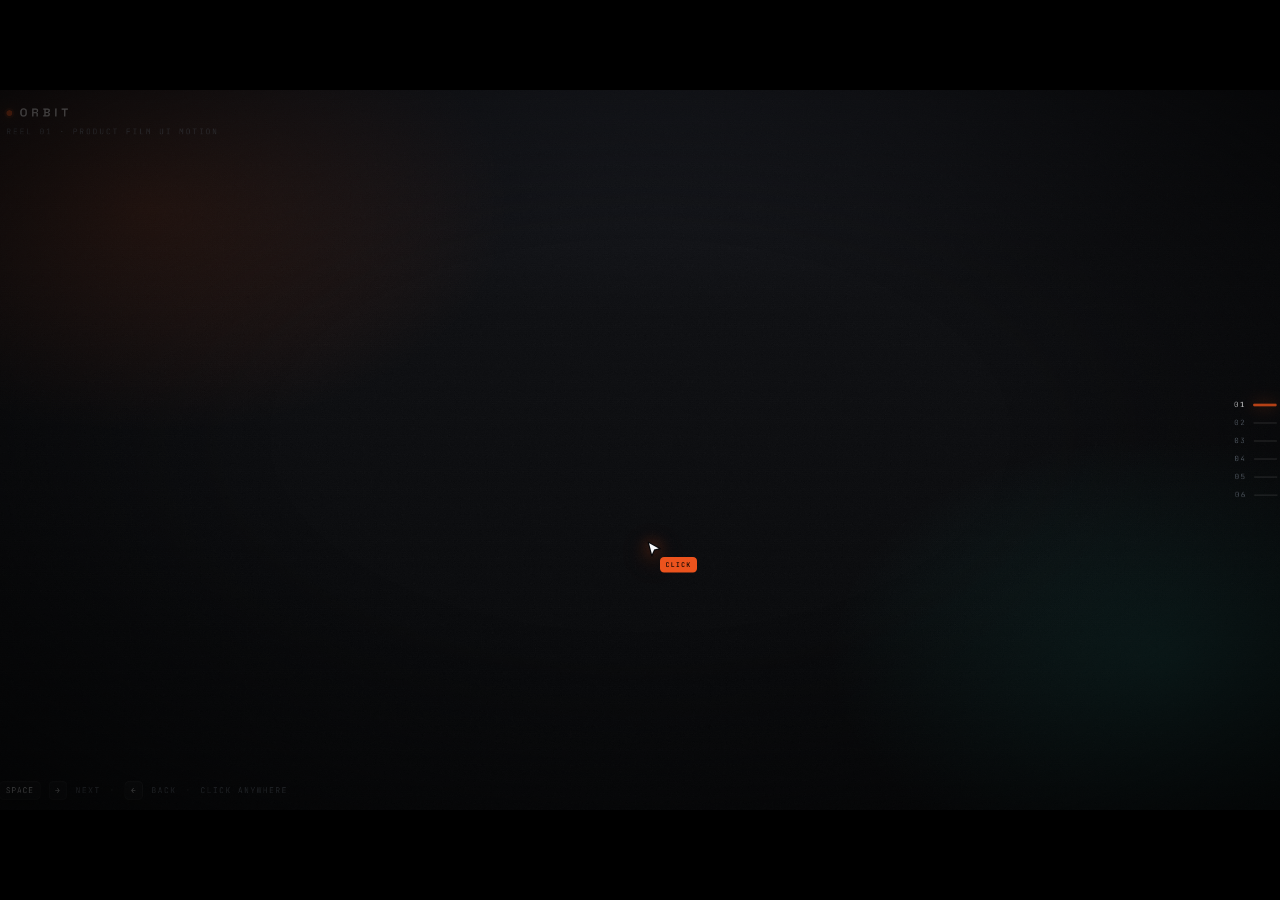
<file: reel-01-orbit.html>
<!DOCTYPE html>
<html lang="en">
<head>
<meta charset="utf-8">
<meta name="viewport" content="width=device-width,initial-scale=1">
<title>ORBIT — Product Film UI Motion · Reel 01</title>
<link rel="preconnect" href="https://fonts.googleapis.com">
<link rel="preconnect" href="https://fonts.gstatic.com" crossorigin>
<link href="https://fonts.googleapis.com/css2?family=Space+Grotesk:wght@400;500;600;700&family=Instrument+Serif:ital@0;1&family=JetBrains+Mono:wght@400;500&display=swap" rel="stylesheet">
<style>
/* ============================================================================
   ORBIT — REEL 01
   Render contract: animation touches transform / opacity only.
   Two deliberate paint-only exceptions, both called out in the source:
     [1] SVG stroke-dashoffset for chart self-drawing  (no layout, no reflow)
     [2] border-radius morph on the master container   (paint-only, GPU cached)
   No width/height animation anywhere — container morphs are transform-based
   (translate/scale) so the 2560x1440 layer never re-lays-out at 60fps.
   ========================================================================== */

/* 1. TOKENS ---------------------------------------------------------------- */
:root{
  --scale:1;

  --ink:#060709;
  --ink2:#0b0d11;
  --ink3:#111319;
  --hi:#f6f7f9;
  --mid:#9aa3ae;
  --low:#5f6873;
  --line:rgba(255,255,255,.09);
  --line2:rgba(255,255,255,.055);
  --glass:rgba(255,255,255,.035);
  --accent:#ff5a1f;
  --accent-soft:rgba(255,90,31,.16);
  --cy:#2ee6d6;

  --sans:'Space Grotesk','Inter',system-ui,-apple-system,'Segoe UI',Roboto,sans-serif;
  --serif:'Instrument Serif','Playfair Display',Georgia,'Times New Roman',serif;
  --mono:'JetBrains Mono','SFMono-Regular',ui-monospace,Menlo,Consolas,monospace;

  /* snappy, energetic — no sluggish tails */
  --ease:cubic-bezier(.16,1,.3,1);
  --ease-io:cubic-bezier(.62,.06,.2,1);
  --ease-land:cubic-bezier(.2,1.32,.32,1);
  --ease-out:cubic-bezier(.22,.9,.24,1);
}

/* 2. BASE ------------------------------------------------------------------ */
*,*::before,*::after{box-sizing:border-box}
html,body{height:100%;margin:0;background:#000;overflow:hidden}
body{
  font-family:var(--sans);
  color:var(--hi);
  -webkit-font-smoothing:antialiased;
  text-rendering:geometricPrecision;
  user-select:none;cursor:none;
}
svg{display:block}
h1,h2,h3,p{margin:0}
b,strong{font-weight:600}

/* 3. STAGE — hard-locked 2560x1440 ---------------------------------------- */
.viewport{position:fixed;inset:0;overflow:hidden;background:#000}
.stage{
  position:absolute;left:50%;top:50%;
  margin:-720px 0 0 -1280px;      /* hard center — auto margins clamp to 0 when the
                                     box is wider than the containing block */
  width:2560px;height:1440px;
  transform:scale(var(--scale));
  transform-origin:center center;
  isolation:isolate;
  overflow:hidden;
  background:
    radial-gradient(120% 90% at 50% -10%, #16181f 0%, #0a0b0e 46%, #050608 100%),
    #050608;
}
/* ambient light blobs — static, painted once, never animated (cost control) */
.stage::before{
  content:'';position:absolute;inset:-10%;pointer-events:none;
  background:
    radial-gradient(38% 42% at 18% 22%, rgba(255,90,31,.13) 0%, rgba(255,90,31,0) 62%),
    radial-gradient(34% 40% at 84% 74%, rgba(46,230,214,.10) 0%, rgba(46,230,214,0) 64%);
}
/* cinematic vignette */
.stage::after{
  content:'';position:absolute;inset:0;pointer-events:none;z-index:80;
  background:radial-gradient(72% 68% at 50% 48%, rgba(0,0,0,0) 40%, rgba(0,0,0,.62) 100%);
}

/* 4. CAMERA RIG — state-driven push/pull  >  continuous drift --------------- */
/* Note: only `translate` / `rotate` / `scale` are valid longhands.
   rotateX|rotateY are NOT properties — axis rotation uses `rotate: x|y|z <angle>`. */
.camera{
  position:absolute;inset:0;
  perspective:3200px;
  transform-style:preserve-3d;
  transition:
    translate 1.15s var(--ease),
    scale 1.15s var(--ease),
    rotate 1.15s var(--ease);
  will-change:transform;
}
.tilt{position:absolute;inset:0;transform-style:preserve-3d;rotate:x 0deg;
  transition:rotate 1.35s var(--ease)}
.drifter{
  position:absolute;inset:0;
  transform-style:preserve-3d;
  animation:drift 34s var(--ease-io) infinite alternate;
  will-change:transform;
}
@keyframes drift{
  0%   {translate:-14px -8px;  rotate:0deg;    scale:1}
  50%  {translate:6px 4px;     rotate:.26deg;  scale:1.004}
  100% {translate:16px 10px;   rotate:-.2deg;  scale:1}
}

/* 5. GRAIN + SCANLINE ------------------------------------------------------ */
.grain{
  position:absolute;inset:-8%;z-index:90;pointer-events:none;
  opacity:.055;mix-blend-mode:overlay;
  background-image:url("data:image/svg+xml,%3Csvg xmlns='http://www.w3.org/2000/svg' width='220' height='220'%3E%3Cfilter id='g'%3E%3CfeTurbulence type='fractalNoise' baseFrequency='0.9' numOctaves='3' stitchTiles='stitch'/%3E%3CfeColorMatrix type='saturate' values='0'/%3E%3C/filter%3E%3Crect width='220' height='220' filter='url(%23g)'/%3E%3C/svg%3E");
  animation:grain 1.1s steps(5) infinite;
  will-change:transform;
}
@keyframes grain{
  0%{transform:translate3d(0,0,0)}
  20%{transform:translate3d(-14px,9px,0)}
  40%{transform:translate3d(11px,-13px,0)}
  60%{transform:translate3d(-8px,-7px,0)}
  80%{transform:translate3d(13px,11px,0)}
  100%{transform:translate3d(0,0,0)}
}
.scan{
  position:absolute;inset:0;z-index:85;pointer-events:none;opacity:.16;
  background:repeating-linear-gradient(180deg, rgba(255,255,255,.028) 0 1px, rgba(0,0,0,0) 1px 4px);
}

/* 6. HUD ------------------------------------------------------------------- */
.hud{position:absolute;z-index:70;display:flex;gap:20px;align-items:center;
  font-family:var(--mono);font-size:17px;letter-spacing:.16em;text-transform:uppercase;color:var(--low);
  transition:opacity .7s linear}
.hud--tl{left:78px;top:66px;flex-direction:column;align-items:flex-start;gap:12px}
.hud__mark{display:flex;align-items:center;gap:14px;color:var(--hi);font-family:var(--sans);
  font-weight:600;font-size:22px;letter-spacing:.34em}
.hud__dot{width:11px;height:11px;border-radius:50%;background:var(--accent);
  box-shadow:0 0 0 4px var(--accent-soft),0 0 26px rgba(255,90,31,.75)}
.hud--bl{left:78px;bottom:64px;gap:16px}
kbd{
  font-family:var(--mono);font-size:15px;letter-spacing:.1em;color:var(--hi);
  border:1px solid var(--line);border-radius:7px;padding:6px 11px;background:rgba(255,255,255,.045);
  box-shadow:0 1px 0 rgba(255,255,255,.05) inset, 0 8px 22px rgba(0,0,0,.5)
}
.beats{position:absolute;right:78px;top:50%;translate:0 -50%;z-index:70;
  display:flex;flex-direction:column;gap:16px;align-items:flex-end;font-family:var(--mono)}
.beat{display:flex;align-items:center;gap:14px;font-size:14px;letter-spacing:.2em;color:var(--low);
  transition:color .4s var(--ease), opacity .5s linear}
.beat i{display:block;width:44px;height:2px;background:rgba(255,255,255,.16);border-radius:2px;
  transform-origin:100% 50%;scale:1 1;transition:scale .55s var(--ease), background .4s linear}
.beat.on{color:var(--hi)}
.beat.on i{background:var(--accent);scale:1 2.4;box-shadow:0 0 18px rgba(255,90,31,.6)}

/* 7. MASTER CONTAINER — "one container, never cuts" ------------------------- */
.shell{
  position:absolute;inset:0;margin:auto;z-index:10;
  width:1760px;height:990px;
  border-radius:26px;
  overflow:hidden;
  background:
    radial-gradient(120% 140% at 12% 0%, rgba(255,255,255,.055) 0%, rgba(255,255,255,0) 55%),
    rgba(12,14,18,.72);
  border:1px solid rgba(255,255,255,.10);
  backdrop-filter:blur(18px) saturate(140%);
  box-shadow:
    0 2px 0 rgba(255,255,255,.07) inset,
    0 -1px 0 rgba(255,255,255,.03) inset,
    0 40px 90px -20px rgba(0,0,0,.85),
    0 120px 220px -60px rgba(0,0,0,.95),
    0 0 0 1px rgba(0,0,0,.6);
  transition:
    translate 1.3s var(--ease),
    scale 1.3s var(--ease),
    border-radius .9s var(--ease),   /* [2] paint-only */
    opacity .55s linear,
    filter .7s var(--ease);
  will-change:transform;
}
.shell__glow{
  position:absolute;inset:0;border-radius:inherit;pointer-events:none;
  box-shadow:0 0 90px 0 rgba(255,90,31,.20) inset;
  opacity:0;transition:opacity .9s var(--ease);
}

/* internal layers swap behind a deliberate blur */
.layer{
  position:absolute;inset:0;
  opacity:0;filter:blur(12px);translate:0 26px;
  transition:opacity .42s linear, filter .62s var(--ease), translate .8s var(--ease);
}

/* 8. BEAT 02 — HERO LAYER -------------------------------------------------- */
.shell__hero{display:flex;flex-direction:column;justify-content:center;padding:0 130px;gap:44px}
.hero__eyebrow{
  display:flex;align-items:center;gap:22px;
  font-family:var(--mono);font-size:19px;letter-spacing:.34em;text-transform:uppercase;color:var(--mid);
  clip-path:inset(0 100% 0 0);transition:clip-path 1.05s var(--ease) .06s;
}
.hero__eyebrow::after{content:'';flex:1;height:1px;background:var(--line)}
.hero__title{font-size:126px;line-height:.98;letter-spacing:-.032em;font-weight:600}
.line{display:block;overflow:hidden;padding:.05em 0 .15em;margin:-.05em 0 -.15em}
.w{display:inline-block;translate:0 116%;transition:translate 1.02s var(--ease) var(--d,0s)}
.w--serif{font-family:var(--serif);font-style:italic;font-weight:400;letter-spacing:-.01em;color:var(--accent);
  padding-right:.08em}
.hero__body{display:flex;align-items:flex-end;gap:64px;max-width:1520px}
.hero__copy{font-size:26px;line-height:1.62;color:var(--mid);max-width:660px;
  border-left:1px solid var(--line);padding-left:34px}
.hero__copy b{color:var(--hi);font-weight:500}
.chips{display:flex;gap:12px;margin-left:auto;padding-bottom:6px}
.chip{
  font-family:var(--mono);font-size:16px;letter-spacing:.14em;padding:12px 18px;border-radius:999px;
  border:1px solid var(--line);color:var(--mid);background:rgba(255,255,255,.03);
  opacity:0;translate:0 18px;transition:opacity .5s linear var(--d,0s), translate .7s var(--ease) var(--d,0s)
}
.chip b{color:var(--cy);font-weight:500}

/* 9. BEAT 03/04 — APP LAYER (dashboard) ----------------------------------- */
.shell__app{display:flex}
.rail{
  width:252px;flex:0 0 252px;border-right:1px solid var(--line2);padding:34px 24px;
  display:flex;flex-direction:column;gap:8px;background:rgba(0,0,0,.22)
}
.rail__brand{display:flex;align-items:center;gap:12px;font-weight:600;letter-spacing:.24em;font-size:19px;
  padding:0 10px 28px}
.rail__brand svg{width:22px;height:22px}
.nav{
  display:flex;align-items:center;gap:14px;padding:13px 14px;border-radius:12px;
  font-size:19px;color:var(--mid);border:1px solid transparent;
  opacity:0;translate:-16px 0;transition:opacity .45s linear var(--d,0s), translate .7s var(--ease) var(--d,0s)
}
.nav svg{width:18px;height:18px;flex:0 0 18px;opacity:.8}
.nav.on{color:var(--hi);background:rgba(255,255,255,.06);border-color:var(--line);
  box-shadow:0 10px 30px -12px rgba(0,0,0,.9), 0 0 0 1px rgba(255,255,255,.03) inset}
.nav.on svg{opacity:1;color:var(--accent)}
.rail__foot{margin-top:auto;font-family:var(--mono);font-size:15px;letter-spacing:.12em;color:var(--low);
  padding:0 10px;display:flex;flex-direction:column;gap:8px}
.rail__foot .row2{display:flex;justify-content:space-between}
.work{flex:1;display:flex;flex-direction:column;gap:20px;padding:26px 32px 32px;min-width:0}

.topbar{display:flex;align-items:center;gap:26px;height:58px}
.crumbs{font-size:24px;font-weight:500;letter-spacing:-.01em;display:flex;align-items:center;gap:12px}
.crumbs span{color:var(--low)}
.crumbs em{font-style:normal;color:var(--mid);font-family:var(--mono);font-size:19px;letter-spacing:.06em}
.search{
  margin-left:auto;display:flex;align-items:center;gap:14px;height:46px;padding:0 14px 0 18px;width:440px;
  border-radius:12px;border:1px solid var(--line);background:rgba(0,0,0,.3);
  color:var(--low);font-size:18px;
  box-shadow:0 18px 40px -26px rgba(0,0,0,.9) inset
}
.search svg{width:17px;height:17px}
.search kbd{margin-left:auto;font-size:13px;padding:4px 8px;color:var(--mid)}
.avatar{width:46px;height:46px;border-radius:50%;display:grid;place-items:center;font-size:17px;font-weight:600;
  background:linear-gradient(0deg,rgba(255,90,31,.22),rgba(255,90,31,.22)) padding-box, var(--ink3);
  border:1px solid rgba(255,90,31,.5);color:var(--hi);
  box-shadow:0 0 24px rgba(255,90,31,.28)}

.kpis{display:grid;grid-template-columns:repeat(4,1fr);gap:20px;height:134px}
.kpi{
  border-radius:16px;border:1px solid var(--line2);background:var(--glass);padding:20px 22px;
  display:flex;flex-direction:column;justify-content:space-between;
  box-shadow:0 24px 50px -30px rgba(0,0,0,.95), 0 1px 0 rgba(255,255,255,.045) inset;
  opacity:0;translate:0 26px;transition:opacity .5s linear var(--d,0s), translate .8s var(--ease) var(--d,0s)
}
.kpi__k{font-family:var(--mono);font-size:15px;letter-spacing:.2em;text-transform:uppercase;color:var(--low)}
.kpi__v{font-size:44px;font-weight:600;letter-spacing:-.03em;line-height:1;display:flex;align-items:baseline;gap:8px}
.kpi__v em{font-style:normal;font-size:22px;color:var(--mid);font-weight:400}
.kpi__d{font-family:var(--mono);font-size:14px;letter-spacing:.1em;color:var(--cy)}
.kpi__d.dn{color:var(--accent)}

.grid2{display:grid;grid-template-columns:1.6fr 1fr;gap:20px;height:326px}
.panel{
  position:relative;border-radius:16px;border:1px solid var(--line2);background:var(--glass);
  padding:20px 22px;min-height:0;overflow:hidden;
  box-shadow:0 30px 60px -34px rgba(0,0,0,.95), 0 1px 0 rgba(255,255,255,.045) inset;
  opacity:0;translate:0 30px;transition:opacity .5s linear var(--d,0s), translate .85s var(--ease) var(--d,0s)
}
.panel__hd{display:flex;align-items:flex-start;gap:18px;margin-bottom:14px}
.panel__hd h3{font-size:21px;font-weight:500;letter-spacing:-.01em}
.panel__hd p{font-family:var(--mono);font-size:14px;letter-spacing:.14em;color:var(--low);margin-top:6px}
.pill{margin-left:auto;display:flex;align-items:center;gap:9px;font-family:var(--mono);font-size:13px;
  letter-spacing:.2em;padding:7px 12px;border-radius:999px;border:1px solid rgba(46,230,214,.34);
  color:var(--cy);background:rgba(46,230,214,.07)}
.pill i{width:7px;height:7px;border-radius:50%;background:var(--cy);box-shadow:0 0 12px var(--cy);
  animation:pulse 1.9s var(--ease-io) infinite}
@keyframes pulse{0%,100%{opacity:1;scale:1}50%{opacity:.35;scale:.7}}

.chart{position:relative;height:196px}
.chart__svg{width:100%;height:100%}
.chart__grid line{stroke:rgba(255,255,255,.07);stroke-width:1}
.draw{
  stroke-dasharray:var(--len,1200);
  stroke-dashoffset:var(--len,1200);
  transition:stroke-dashoffset 1.5s var(--ease) var(--d,0s)
}
.area{opacity:0;scale:1 .82;transform-origin:50% 100%;
  transition:opacity .9s linear .45s, scale 1.1s var(--ease) .35s}
.chart__axis{display:flex;justify-content:space-between;font-family:var(--mono);font-size:13px;
  letter-spacing:.16em;color:var(--low);margin-top:10px}
.callout{
  position:absolute;left:56%;top:2%;padding:14px 18px;border-radius:14px;
  border:1px solid rgba(255,90,31,.4);background:rgba(24,13,7,.94);
  box-shadow:0 24px 60px -22px rgba(0,0,0,.95), 0 0 44px -8px rgba(255,90,31,.5);
  opacity:0;scale:.82;translate:0 14px;
  transition:opacity .4s linear, scale .7s var(--ease-land), translate .7s var(--ease)
}
.callout b{display:block;font-size:27px;font-weight:600;letter-spacing:-.02em}
.callout span{font-family:var(--mono);font-size:13px;letter-spacing:.16em;color:var(--mid)}
.callout::after{content:'';position:absolute;left:22px;bottom:-42px;width:1px;height:42px;
  background:linear-gradient(180deg,rgba(255,90,31,.8),rgba(255,90,31,0))}

.bars{display:flex;flex-direction:column;gap:19px;padding-top:4px}
.bar__top{display:flex;justify-content:space-between;align-items:baseline;font-size:18px;
  margin-bottom:9px;color:var(--mid)}
.bar__top b{font-size:19px;color:var(--hi);font-weight:600}
.bar__top b em{font-style:normal;font-size:13px;color:var(--low);margin-left:2px}
.bar__track{height:7px;border-radius:99px;background:rgba(255,255,255,.07);overflow:hidden}
.bar__fill{display:block;height:100%;border-radius:99px;transform-origin:0 50%;scale:0 1;   /* transform-only fill */
  background:linear-gradient(0deg,var(--accent),var(--accent)) padding-box, var(--accent);
  box-shadow:0 0 20px rgba(255,90,31,.55);
  transition:scale 1.15s var(--ease) var(--d,0s)}
.bar--cy .bar__fill{background:var(--cy);box-shadow:0 0 20px rgba(46,230,214,.5)}
.bar:nth-child(1) .bar__fill{--d:.05s}
.bar:nth-child(2) .bar__fill{--d:.14s}
.bar:nth-child(3) .bar__fill{--d:.23s}
.bar:nth-child(4) .bar__fill{--d:.32s}
.bar:nth-child(5) .bar__fill{--d:.41s}
.bars__foot{margin-top:auto;font-family:var(--mono);font-size:13px;letter-spacing:.14em;color:var(--low);
  border-top:1px solid var(--line2);padding-top:12px;display:flex;justify-content:space-between}

.panel--table{flex:1;min-height:0;display:flex;flex-direction:column}
.thead,.row__data,.row__sk{display:grid;grid-template-columns:1.5fr 1fr .7fr .7fr;gap:20px;align-items:center}
.thead{font-family:var(--mono);font-size:13px;letter-spacing:.2em;color:var(--low);
  padding-bottom:10px;border-bottom:1px solid var(--line2)}
.rows{display:flex;flex-direction:column}
.row{display:grid;padding:0}
.row__sk,.row__data{grid-area:1/1;padding:15px 0;border-bottom:1px solid rgba(255,255,255,.04)}
.row__data{font-family:var(--mono);font-size:16px;color:var(--mid);letter-spacing:.02em}
.row__data b{color:var(--hi);font-weight:500}
.row__data .ok{color:var(--cy)}
.row__sk i{height:11px;border-radius:99px;background:rgba(255,255,255,.075);position:relative;overflow:hidden}
.row__sk i::after{content:'';position:absolute;inset:0;transform:translate3d(-105%,0,0);
  background:linear-gradient(90deg,rgba(255,255,255,0),rgba(255,255,255,.16),rgba(255,255,255,0));
  animation:shim 1.5s var(--ease-io) infinite}
.row__sk i:nth-child(2)::after{animation-delay:.12s}
.row__sk i:nth-child(3)::after{animation-delay:.24s}
.row__sk i:nth-child(4)::after{animation-delay:.36s}
@keyframes shim{0%{transform:translate3d(-105%,0,0)}100%{transform:translate3d(105%,0,0)}}
/* shimmer only runs while skeletons are on screen */
.state-1 .row__sk i::after,.state-2 .row__sk i::after,.state-4 .row__sk i::after,
.state-5 .row__sk i::after,.state-6 .row__sk i::after{animation-play-state:paused}
.row__sk{opacity:0}
.row__data{opacity:0;translate:0 8px}
.rows .row:nth-child(1){--rd:.00s}
.rows .row:nth-child(2){--rd:.07s}
.rows .row:nth-child(3){--rd:.14s}
.rows .row:nth-child(4){--rd:.21s}
/* skeleton -> populated data: one scripted cycle per row inside beat 03 */
@keyframes skCycle{0%{opacity:0}6%{opacity:1}60%{opacity:1}74%{opacity:0}100%{opacity:0}}
@keyframes dataCycle{0%{opacity:0;translate:0 8px}100%{opacity:1;translate:0 0}}

/* 10. BEAT 05 — FLOATING SCREENS ----------------------------------------- */
.screens{position:absolute;inset:0;z-index:20;perspective:2600px;transform-style:preserve-3d;pointer-events:none}
.screen{
  position:absolute;inset:0;margin:auto;border-radius:24px;padding:30px 32px;
  display:flex;flex-direction:column;gap:20px;
  background:
    radial-gradient(130% 120% at 6% 0%, rgba(255,255,255,.07) 0%, rgba(255,255,255,0) 58%),
    rgba(13,15,20,.78);
  border:1px solid rgba(255,255,255,.11);
  box-shadow:0 60px 120px -30px rgba(0,0,0,.9), 0 0 0 1px rgba(0,0,0,.5), 0 1px 0 rgba(255,255,255,.08) inset;
  opacity:0;
  transition:opacity .7s linear, translate 1.25s var(--ease), scale 1.25s var(--ease), rotate 1.25s var(--ease);
}
.screen--a{width:1010px;height:628px}
.screen--b{width:1108px;height:694px}
.screen--c{width:940px;height:588px}
.scr__hd{display:flex;align-items:center;gap:14px;font-family:var(--mono);font-size:15px;
  letter-spacing:.24em;color:var(--mid);text-transform:uppercase}
.scr__hd svg{width:18px;height:18px;color:var(--accent)}
.scr__hd span{margin-left:auto;color:var(--low);letter-spacing:.14em}
.lanes{display:flex;flex-direction:column;gap:14px;flex:1;justify-content:center}
.lane{display:flex;align-items:center;gap:16px;font-family:var(--mono);font-size:14px;color:var(--low)}
.lane__t{height:26px;border-radius:6px;background:rgba(255,255,255,.07);overflow:hidden;flex:1}
.lane__t i{display:block;height:100%;transform-origin:0 50%;scale:0 1;border-radius:6px;
  background:rgba(255,90,31,.85);transition:scale 1s var(--ease) var(--d,0s)}
.screen--a .lane:nth-child(1) .lane__t i{--d:.30s}
.screen--a .lane:nth-child(2) .lane__t i{--d:.38s}
.screen--a .lane:nth-child(3) .lane__t i{--d:.46s}
.lane__t.c i{background:rgba(46,230,214,.8)}
.stats{display:grid;grid-template-columns:repeat(3,1fr);gap:16px;border-top:1px solid var(--line2);padding-top:18px}
.stat b{display:block;font-size:32px;font-weight:600;letter-spacing:-.03em}
.stat span{font-family:var(--mono);font-size:13px;letter-spacing:.16em;color:var(--low)}

.tokens{display:flex;flex-direction:column;gap:18px;flex:1}
.curveBox{border:1px solid var(--line2);border-radius:16px;background:rgba(0,0,0,.28);padding:16px 18px;
  display:flex;gap:24px;align-items:center;flex:1;min-height:0}
.curveBox svg{width:300px;height:230px;flex:0 0 300px}
.curveMeta{display:flex;flex-direction:column;gap:14px;min-width:0}
.curveMeta code{font-family:var(--mono);font-size:17px;color:var(--hi);letter-spacing:.02em;
  border:1px solid rgba(255,90,31,.36);background:var(--accent-soft);border-radius:9px;padding:10px 14px}
.curveMeta p{font-size:17px;line-height:1.6;color:var(--mid)}
.swatches{display:grid;grid-template-columns:repeat(6,1fr);gap:12px}
.sw{height:64px;border-radius:11px;border:1px solid rgba(255,255,255,.09);
  box-shadow:0 16px 34px -20px rgba(0,0,0,.9) inset;position:relative;overflow:hidden}
.sw span{position:absolute;left:10px;bottom:8px;font-family:var(--mono);font-size:11px;letter-spacing:.1em;color:rgba(255,255,255,.6)}

.sig{display:flex;flex-direction:column;gap:0;flex:1}
.sig__row{display:grid;grid-template-columns:1.1fr .8fr 1.3fr;gap:18px;align-items:center;
  padding:14px 0;border-bottom:1px solid rgba(255,255,255,.045);font-family:var(--mono);font-size:15px;color:var(--mid)}
.sig__row b{color:var(--hi);font-weight:500}
.spark{height:34px}
.spark polyline{fill:none;stroke:var(--cy);stroke-width:2;vector-effect:non-scaling-stroke}
.sig__row.ok .spark polyline{stroke:var(--cy)}
.sig__row.warn .spark polyline{stroke:var(--accent)}

/* 11. BEAT 06 — LOGO LANDING + CTA ---------------------------------------- */
.logo{
  position:absolute;inset:0;margin:auto;z-index:30;pointer-events:none;
  display:flex;flex-direction:column;align-items:center;justify-content:center;gap:34px;
  opacity:0;scale:.86;filter:blur(16px);
  transition:opacity .6s linear, scale 1.1s var(--ease-land), filter .8s var(--ease)
}
.logo__ring{width:190px;height:190px;position:relative;display:grid;place-items:center}
.logo__ring svg{position:absolute;inset:0;width:100%;height:100%}
.logo__ring .spin{animation:spin 22s linear infinite;transform-origin:50% 50%}
@keyframes spin{to{rotate:360deg}}
.logo__glow{
  position:absolute;width:760px;height:760px;border-radius:50%;
  background:radial-gradient(50% 50% at 50% 50%, rgba(255,90,31,.28) 0%, rgba(255,90,31,0) 66%);
}
.logo__word{font-size:196px;font-weight:700;letter-spacing:.14em;line-height:1;text-indent:.14em;
  text-shadow:0 0 70px rgba(255,90,31,.35)}
.logo__tag{font-family:var(--serif);font-style:italic;font-size:40px;color:var(--mid);letter-spacing:.01em}
.cta{
  margin-top:14px;display:flex;flex-direction:column;align-items:center;gap:26px;
  opacity:0;translate:0 26px;transition:opacity .6s linear .5s, translate .9s var(--ease) .5s
}
.cta__btn{
  position:relative;display:flex;align-items:center;gap:18px;
  padding:26px 46px;border-radius:999px;font-size:25px;font-weight:500;letter-spacing:-.01em;
  background:radial-gradient(120% 200% at 50% 0%, rgba(255,90,31,1) 0%, rgba(214,58,10,1) 100%);
  color:#0a0503;
  box-shadow:0 0 0 1px rgba(255,140,90,.5), 0 34px 70px -26px rgba(255,90,31,.85), 0 0 110px -12px rgba(255,90,31,.6);
}
.cta__btn svg{width:24px;height:24px}
.cta__meta{display:flex;gap:34px;font-family:var(--mono);font-size:15px;letter-spacing:.22em;color:var(--low)}
.cta__meta b{color:var(--mid);font-weight:400}

/* 12. SIMULATED CURSOR ---------------------------------------------------- */
.cursor{
  position:absolute;left:0;top:0;z-index:120;pointer-events:none;
  transform:translate3d(1180px,880px,0);
  transition:transform 1.05s var(--ease);
  will-change:transform;
}
.cursor__ring{
  position:absolute;left:-46px;top:-46px;width:92px;height:92px;border-radius:50%;
  border:1px solid rgba(255,90,31,.85);opacity:0;scale:.4;
  transition:opacity .5s linear, scale .5s var(--ease)
}
.cursor.press .cursor__ring{opacity:1;scale:1;transition:opacity .08s linear, scale .42s var(--ease-out)}
.cursor svg{width:38px;height:38px;filter:drop-shadow(0 10px 18px rgba(0,0,0,.9)) drop-shadow(0 0 14px rgba(255,90,31,.5))}
.cursor__label{
  position:absolute;left:30px;top:34px;font-family:var(--mono);font-size:13px;letter-spacing:.2em;
  padding:7px 11px;border-radius:8px;background:rgba(255,90,31,.92);color:#0a0503;font-weight:500;white-space:nowrap
}

/* ============================================================================
   13. BEAT STATE MACHINE — body.state-N drives everything
   ========================================================================== */

/* ---- STATE 01 · BLACKOUT / THE HOOK ------------------------------------- */
.state-1 .shell{opacity:0;scale:.74;translate:0 90px;filter:blur(14px);border-radius:52px}
.state-1 .camera{scale:1.06}
.state-1 .tilt{rotate:x 1.6deg}
.state-1 .screens,.state-1 .logo{opacity:0}
.state-1 .hud{opacity:.5}

/* ---- STATE 02 · WINDOW SNAP-IN (high velocity scale-up) ------------------ */
.state-2 .shell{opacity:1;scale:1;translate:0 0;filter:none;border-radius:26px}
.state-2 .camera{scale:1}
.state-2 .tilt{rotate:x 0deg}
.state-2 .shell__hero{opacity:1;filter:none;translate:0 0}
.state-2 .hero__eyebrow{clip-path:inset(0 0 0 0)}
.state-2 .w{translate:0 0}
.state-2 .chip{opacity:1;translate:0 0}
.state-2 .shell__glow{opacity:.5}
.state-2 .screens,.state-2 .logo{opacity:0}

/* ---- STATE 03 · MORPH TO DASHBOARD -------------------------------------- */
.state-3 .shell{opacity:1;scale:1.045;translate:0 8px;border-radius:34px}
.state-3 .camera{scale:1}
.state-3 .tilt{rotate:x 0deg}
.state-3 .shell__hero{opacity:0;filter:blur(12px);translate:0 -34px}
.state-3 .shell__hero .w{translate:0 -116%}
.state-3 .shell__app{opacity:1;filter:none;translate:0 0}
.state-3 .nav{opacity:1;translate:0 0}
.state-3 .kpi{opacity:1;translate:0 0}
.state-3 .panel{opacity:1;translate:0 0}
.state-3 .draw{stroke-dashoffset:0}
.state-3 .area{opacity:1;scale:1 1}
.state-3 .bar__fill{scale:var(--v,.9) 1}
.state-3 .row__sk{animation:skCycle 1.15s linear forwards;animation-delay:var(--rd,0s)}
.state-3 .row__data{animation:dataCycle .5s var(--ease) forwards;animation-delay:calc(var(--rd,0s) + .72s)}
.state-3 .nav:nth-child(2){--d:.02s}
.state-3 .nav:nth-child(3){--d:.07s}
.state-3 .nav:nth-child(4){--d:.12s}
.state-3 .nav:nth-child(5){--d:.17s}
.state-3 .nav:nth-child(6){--d:.22s}
.state-3 .nav:nth-child(7){--d:.27s}
.state-3 .kpi:nth-child(1){--d:.12s}
.state-3 .kpi:nth-child(2){--d:.19s}
.state-3 .kpi:nth-child(3){--d:.26s}
.state-3 .kpi:nth-child(4){--d:.33s}
.state-3 .panel--chart{--d:.36s}
.state-3 .panel--bars{--d:.44s}
.state-3 .panel--table{--d:.52s}
.state-3 .screens,.state-3 .logo{opacity:0}

/* ---- STATE 04 · DEEP DIVE (macro push-in, data populated) --------------- */
.state-4 .shell{opacity:1;scale:1.45;translate:-191px 426px;border-radius:22px}
.state-4 .tilt{rotate:x 0deg}
.state-4 .shell__app{opacity:1;filter:none;translate:0 0}
.state-4 .shell__hero{opacity:0;filter:blur(12px);translate:0 -34px}
.state-4 .draw{stroke-dashoffset:0}
.state-4 .area{opacity:1;scale:1 1}
.state-4 .bar__fill{scale:var(--v,.9) 1}
.state-4 .row__sk{opacity:0}
.state-4 .row__data{opacity:1;translate:0 0}
.state-4 .callout{opacity:1;scale:1;translate:0 0}
.state-4 .kpi,.state-4 .panel,.state-4 .nav{opacity:1;translate:0 0}
.state-4 .screens,.state-4 .logo{opacity:0}

/* ---- STATE 05 · ZOOM OUT · 3D FLIGHT ----------------------------------- */
.state-5 .shell{opacity:.34;scale:.66;translate:0 0;filter:none;border-radius:30px}
.state-5 .camera{scale:1}
.state-5 .tilt{rotate:x -1.1deg}
.state-5 .screens{opacity:1}
.state-5 .screen--a{opacity:1;translate:-620px 22px;rotate:y 26deg;scale:.94}
.state-5 .screen--b{opacity:1;translate:10px -34px;rotate:y -7deg;scale:1.06}
.state-5 .screen--c{opacity:1;translate:700px 66px;rotate:y -28deg;scale:.9}
.state-5 .lane__t i{scale:1 1}
.state-5 .logo{opacity:0}

/* ---- STATE 06 · THE LAND · LOGO + CTA (lingers forever) ----------------- */
.state-6 .shell{opacity:0;scale:.9;translate:0 0;filter:blur(10px)}
.state-6 .camera{scale:1.02}
.state-6 .tilt{rotate:x 0deg}
.state-6 .screens{opacity:0}
.state-6 .screen--a{opacity:0;translate:-140px 10px;rotate:y 0deg;scale:.9}
.state-6 .screen--b{opacity:0;translate:0 0;rotate:y 0deg;scale:.86}
.state-6 .screen--c{opacity:0;translate:150px 6px;rotate:y 0deg;scale:.9}
.state-6 .logo{opacity:1;scale:1;filter:none}
.state-6 .cta{opacity:1;translate:0 0}
.state-6 .hud--bl{opacity:.55}
.state-6 .beat{opacity:.4}
.state-6 .beat.on{opacity:1}
</style>
</head>
<body class="state-1">

<div class="viewport">
  <div class="stage">

    <!-- camera rig: state-driven push/pull on .camera, continuous drift inside -->
    <div class="camera">
      <div class="tilt">
      <div class="drifter">

        <!-- HUD ------------------------------------------------------------------>
        <header class="hud hud--tl">
          <div class="hud__mark"><span class="hud__dot"></span>ORBIT</div>
          <span style="font-size:15px;letter-spacing:.24em">REEL 01 · PRODUCT FILM UI MOTION</span>
        </header>

        <aside class="beats">
          <div class="beat on"><span>01</span><i></i></div>
          <div class="beat"><span>02</span><i></i></div>
          <div class="beat"><span>03</span><i></i></div>
          <div class="beat"><span>04</span><i></i></div>
          <div class="beat"><span>05</span><i></i></div>
          <div class="beat"><span>06</span><i></i></div>
        </aside>

        <footer class="hud hud--bl">
          <kbd>SPACE</kbd><kbd>→</kbd>
          <span style="font-size:15px">NEXT</span>
          <span style="opacity:.4">·</span>
          <kbd>←</kbd>
          <span style="font-size:15px">BACK</span>
          <span style="opacity:.4">·</span>
          <span style="font-size:15px">CLICK ANYWHERE</span>
        </footer>

        <!-- MASTER CONTAINER -------------------------------------------------->
        <main class="shell">
          <div class="shell__glow"></div>

          <!-- Beat 02 layer -->
          <section class="shell__hero layer">
            <div class="hero__eyebrow">ORBIT 1.4 — INTERFACE ENGINE</div>
            <h1 class="hero__title">
              <span class="line"><span class="w" style="--d:.06s">Interfaces</span> <span class="w" style="--d:.11s">that</span> <span class="w" style="--d:.16s">move</span></span>
              <span class="line"><span class="w" style="--d:.24s">at</span> <span class="w" style="--d:.29s">the</span> <span class="w" style="--d:.34s">speed</span> <span class="w" style="--d:.39s">of</span> <span class="w w--serif" style="--d:.44s">thought.</span></span>
            </h1>
            <div class="hero__body">
              <p class="hero__copy">A real-time rendering core for product teams who treat <b>motion as material</b>, not decoration. Composited on the GPU. Measured in microseconds.</p>
              <div class="chips">
                <span class="chip" style="--d:.52s"><b>60</b> FPS</span>
                <span class="chip" style="--d:.58s"><b>0</b> LAYOUT SHIFT</span>
                <span class="chip" style="--d:.64s"><b>GPU</b> COMPOSITED</span>
              </div>
            </div>
          </section>

          <!-- Beat 03 / 04 layer -->
          <section class="shell__app layer">

            <nav class="rail">
              <div class="rail__brand">
                <svg viewBox="0 0 24 24" fill="none" stroke="currentColor" stroke-width="1.6"><circle cx="12" cy="12" r="9"/><circle cx="12" cy="12" r="3.4" fill="#ff5a1f" stroke="none"/></svg>
                ORBIT
              </div>

              <div class="nav on">
                <svg viewBox="0 0 24 24" fill="none" stroke="currentColor" stroke-width="1.7"><rect x="3" y="3" width="7.5" height="7.5" rx="1.6"/><rect x="13.5" y="3" width="7.5" height="7.5" rx="1.6"/><rect x="3" y="13.5" width="7.5" height="7.5" rx="1.6"/><rect x="13.5" y="13.5" width="7.5" height="7.5" rx="1.6"/></svg>
                Overview
              </div>
              <div class="nav">
                <svg viewBox="0 0 24 24" fill="none" stroke="currentColor" stroke-width="1.7"><path d="M3 15l4-6 4 4 3-7 4 9" stroke-linecap="round" stroke-linejoin="round"/></svg>
                Signals
              </div>
              <div class="nav">
                <svg viewBox="0 0 24 24" fill="none" stroke="currentColor" stroke-width="1.7"><path d="M4 6h16M4 12h10M4 18h13" stroke-linecap="round"/></svg>
                Pipelines
              </div>
              <div class="nav">
                <svg viewBox="0 0 24 24" fill="none" stroke="currentColor" stroke-width="1.7"><circle cx="12" cy="12" r="8.5"/><path d="M12 7.5V12l3.2 2" stroke-linecap="round"/></svg>
                Sessions
              </div>
              <div class="nav">
                <svg viewBox="0 0 24 24" fill="none" stroke="currentColor" stroke-width="1.7"><path d="M9 4h6M5 20V9.5l7-5 7 5V20" stroke-linecap="round" stroke-linejoin="round"/></svg>
                Traces
              </div>
              <div class="nav">
                <svg viewBox="0 0 24 24" fill="none" stroke="currentColor" stroke-width="1.7"><circle cx="12" cy="12" r="3"/><path d="M12 3v3M12 18v3M3 12h3M18 12h3M6 6l2 2M16 16l2 2M18 6l-2 2M8 16l-2 2" stroke-linecap="round"/></svg>
                Settings
              </div>

              <div class="rail__foot">
                <div class="row2"><span>BUILD</span><span>1.4.2</span></div>
                <div class="row2"><span>REGION</span><span>EU-WEST-1</span></div>
                <div class="row2"><span>STATUS</span><span style="color:#2ee6d6">NOMINAL</span></div>
              </div>
            </nav>

            <div class="work">
              <div class="topbar">
                <div class="crumbs">Overview <span>/</span> <em>prod-eu-west</em></div>
                <div class="search">
                  <svg viewBox="0 0 24 24" fill="none" stroke="currentColor" stroke-width="1.8"><circle cx="11" cy="11" r="6.5"/><path d="M16 16l4.5 4.5" stroke-linecap="round"/></svg>
                  Search signals, traces, sessions
                  <kbd>⌘K</kbd>
                </div>
                <div class="avatar">MJ</div>
              </div>

              <div class="kpis">
                <div class="kpi"><span class="kpi__k">P95 Frame Time</span><span class="kpi__v">8.4<em>ms</em></span><span class="kpi__d">▼ 12.6% WoW</span></div>
                <div class="kpi"><span class="kpi__k">Dropped Frames</span><span class="kpi__v">0.00<em>%</em></span><span class="kpi__d">▼ 100% WoW</span></div>
                <div class="kpi"><span class="kpi__k">Active Sessions</span><span class="kpi__v">42,918</span><span class="kpi__d">▲ 3.1% WoW</span></div>
                <div class="kpi"><span class="kpi__k">Render Queue</span><span class="kpi__v">1.24<em>M</em></span><span class="kpi__d dn">▲ 0.8% WoW</span></div>
              </div>

              <div class="grid2">
                <section class="panel panel--chart">
                  <div class="panel__hd">
                    <div>
                      <h3>Frame budget</h3>
                      <p>ROLLING 60s · ALL REGIONS</p>
                    </div>
                    <div class="pill"><i></i>LIVE</div>
                  </div>
                  <div class="chart">
                    <svg class="chart__svg" viewBox="0 0 820 210" preserveAspectRatio="none" aria-hidden="true">
                      <defs>
                        <radialGradient id="areaFill" cx="50%" cy="0%" r="120%">
                          <stop offset="0%" stop-color="#ff5a1f" stop-opacity=".42"/>
                          <stop offset="100%" stop-color="#ff5a1f" stop-opacity="0"/>
                        </radialGradient>
                      </defs>
                      <g class="chart__grid">
                        <line x1="0" y1="24" x2="820" y2="24"/>
                        <line x1="0" y1="72" x2="820" y2="72"/>
                        <line x1="0" y1="120" x2="820" y2="120"/>
                        <line x1="0" y1="168" x2="820" y2="168"/>
                      </g>
                      <path class="area" d="M0,176 C60,166 92,138 140,142 C188,146 212,100 260,104 C308,108 330,158 380,148 C430,138 450,84 500,76 C550,68 572,118 620,104 C668,90 700,60 760,48 L820,42 L820,210 L0,210 Z" fill="url(#areaFill)"/>
                      <path class="draw" style="--d:.30s" d="M0,176 C60,166 92,138 140,142 C188,146 212,100 260,104 C308,108 330,158 380,148 C430,138 450,84 500,76 C550,68 572,118 620,104 C668,90 700,60 760,48 L820,42" fill="none" stroke="#ff5a1f" stroke-width="3" stroke-linecap="round" vector-effect="non-scaling-stroke"/>
                      <path class="draw" style="--d:.52s" d="M0,150 C70,144 100,168 150,160 C200,152 230,120 280,126 C330,132 360,176 410,168 C460,160 490,110 540,104 C590,98 620,140 670,132 C720,124 760,96 820,88" fill="none" stroke="rgba(46,230,214,.75)" stroke-width="2" stroke-linecap="round" vector-effect="non-scaling-stroke"/>
                    </svg>
                    <div class="callout"><b>8.4 ms</b><span>P95 · BEAT 04</span></div>
                  </div>
                  <div class="chart__axis"><span>-60s</span><span>-45s</span><span>-30s</span><span>-15s</span><span>NOW</span></div>
                </section>

                <section class="panel panel--bars" style="display:flex;flex-direction:column">
                  <div class="panel__hd">
                    <div>
                      <h3>Pipeline health</h3>
                      <p>5 STAGES</p>
                    </div>
                  </div>
                  <div class="bars">
                    <div class="bar"><div class="bar__top"><span>Compositor</span><b>98<em>%</em></b></div><div class="bar__track"><i class="bar__fill" style="--v:.98"></i></div></div>
                    <div class="bar"><div class="bar__top"><span>Raster</span><b>91<em>%</em></b></div><div class="bar__track"><i class="bar__fill" style="--v:.91"></i></div></div>
                    <div class="bar"><div class="bar__top"><span>Layout</span><b>100<em>%</em></b></div><div class="bar__track"><i class="bar__fill" style="--v:1"></i></div></div>
                    <div class="bar bar--cy"><div class="bar__top"><span>Script</span><b>83<em>%</em></b></div><div class="bar__track"><i class="bar__fill" style="--v:.83"></i></div></div>
                    <div class="bar bar--cy"><div class="bar__top"><span>Network</span><b>74<em>%</em></b></div><div class="bar__track"><i class="bar__fill" style="--v:.74"></i></div></div>
                  </div>
                  <div class="bars__foot"><span>BUDGET 16.6ms</span><span style="color:#2ee6d6">HEADROOM 8.2ms</span></div>
                </section>
              </div>

              <section class="panel panel--table">
                <div class="panel__hd">
                  <div>
                    <h3>Live sessions</h3>
                    <p>42,918 ACTIVE · STREAMING</p>
                  </div>
                  <div class="pill"><i></i>STREAM</div>
                </div>
                <div class="thead"><span>SESSION</span><span>REGION</span><span>P95</span><span>EDITS</span></div>
                <div class="rows">
                  <div class="row">
                    <div class="row__sk"><i style="width:62%"></i><i style="width:48%"></i><i style="width:34%"></i><i style="width:40%"></i></div>
                    <div class="row__data"><b>sess_9f2a41</b><span>eu-west-1</span><span class="ok">8.1 ms</span><span>1.24 M</span></div>
                  </div>
                  <div class="row">
                    <div class="row__sk"><i style="width:54%"></i><i style="width:40%"></i><i style="width:30%"></i><i style="width:46%"></i></div>
                    <div class="row__data"><b>sess_2c7b0e</b><span>us-east-2</span><span class="ok">7.4 ms</span><span>2.08 M</span></div>
                  </div>
                  <div class="row">
                    <div class="row__sk"><i style="width:58%"></i><i style="width:44%"></i><i style="width:36%"></i><i style="width:38%"></i></div>
                    <div class="row__data"><b>sess_a41d93</b><span>ap-south-1</span><span class="ok">9.6 ms</span><span>0.86 M</span></div>
                  </div>
                  <div class="row">
                    <div class="row__sk"><i style="width:50%"></i><i style="width:52%"></i><i style="width:32%"></i><i style="width:42%"></i></div>
                    <div class="row__data"><b>sess_77e1c5</b><span>eu-north-1</span><span class="ok">6.9 ms</span><span>1.61 M</span></div>
                  </div>
                </div>
              </section>
            </div>
          </section>
        </main>

        <!-- BEAT 05 · floating screens ---------------------------------------->
        <section class="screens">
          <article class="screen screen--a">
            <div class="scr__hd">
              <svg viewBox="0 0 24 24" fill="none" stroke="currentColor" stroke-width="1.7"><rect x="3" y="4" width="18" height="14" rx="2"/><path d="M8 20h8" stroke-linecap="round"/></svg>
              GPU Compositor <span>LANES 0–2</span>
            </div>
            <div class="lanes">
              <div class="lane"><span>L0</span><span class="lane__t"><i style="width:96%"></i></span><span>3.1ms</span></div>
              <div class="lane"><span>L1</span><span class="lane__t"><i style="width:68%"></i></span><span>2.2ms</span></div>
              <div class="lane"><span>L2</span><span class="lane__t c"><i style="width:44%"></i></span><span>1.4ms</span></div>
            </div>
            <div class="stats">
              <div class="stat"><b>16.6</b><span>FRAME BUDGET ms</span></div>
              <div class="stat"><b>1,440</b><span>LAYERS / SEC</span></div>
              <div class="stat"><b>0.00</b><span>DROP RATE %</span></div>
            </div>
          </article>

          <article class="screen screen--b">
            <div class="scr__hd">
              <svg viewBox="0 0 24 24" fill="none" stroke="currentColor" stroke-width="1.7"><path d="M3 18C7 18 8 4 12 4s5 14 9 14" stroke-linecap="round"/></svg>
              Motion tokens <span>ORBIT.EASE.SNAP</span>
            </div>
            <div class="tokens">
              <div class="curveBox">
                <svg viewBox="0 0 300 230" aria-hidden="true">
                  <rect x="0" y="0" width="300" height="230" fill="none"/>
                  <line x1="20" y1="210" x2="280" y2="210" stroke="rgba(255,255,255,.12)"/>
                  <line x1="20" y1="20" x2="20" y2="210" stroke="rgba(255,255,255,.12)"/>
                  <line x1="20" y1="210" x2="280" y2="20" stroke="rgba(255,255,255,.10)" stroke-dasharray="3 6"/>
                  <path class="draw" style="--d:.55s" d="M20,210 C62,20 112,90 280,20" fill="none" stroke="#ff5a1f" stroke-width="3.5" stroke-linecap="round"/>
                  <circle cx="20" cy="210" r="5" fill="#ff5a1f"/>
                  <circle cx="280" cy="20" r="5" fill="#ff5a1f"/>
                  <circle cx="62" cy="20" r="4" fill="none" stroke="rgba(46,230,214,.9)" stroke-width="2"/>
                  <circle cx="112" cy="90" r="4" fill="none" stroke="rgba(46,230,214,.9)" stroke-width="2"/>
                </svg>
                <div class="curveMeta">
                  <code>cubic-bezier(.16, 1, .3, 1)</code>
                  <p>One curve, every surface. Fast attack, zero overshoot, no sluggish tail — the reason the deck feels cut, not faded.</p>
                </div>
              </div>
              <div class="swatches">
                <div class="sw" style="background:radial-gradient(120% 120% at 30% 20%, #ff5a1f, #b93a08)"><span>#FF5A1F</span></div>
                <div class="sw" style="background:radial-gradient(120% 120% at 30% 20%, #2ee6d6, #12867d)"><span>#2EE6D6</span></div>
                <div class="sw" style="background:#f6f7f9"><span style="color:#0b0d11">#F6F7F9</span></div>
                <div class="sw" style="background:#111319"><span>#111319</span></div>
                <div class="sw" style="background:#0b0d11"><span>#0B0D11</span></div>
                <div class="sw" style="background:#060709"><span>#060709</span></div>
              </div>
            </div>
          </article>

          <article class="screen screen--c">
            <div class="scr__hd">
              <svg viewBox="0 0 24 24" fill="none" stroke="currentColor" stroke-width="1.7"><path d="M3 12h4l2.5-6 4 13 2.5-7h5" stroke-linecap="round" stroke-linejoin="round"/></svg>
              Signal stream <span>4 OPEN</span>
            </div>
            <div class="sig">
              <div class="sig__row ok">
                <b>frame.commit</b><span>0.4 ms</span>
                <svg class="spark" viewBox="0 0 200 34" preserveAspectRatio="none"><polyline points="0,24 25,18 50,22 75,10 100,14 125,6 150,12 175,4 200,9"/></svg>
              </div>
              <div class="sig__row ok">
                <b>paint.layer</b><span>1.2 ms</span>
                <svg class="spark" viewBox="0 0 200 34" preserveAspectRatio="none"><polyline points="0,14 25,20 50,12 75,18 100,8 125,16 150,10 175,14 200,6"/></svg>
              </div>
              <div class="sig__row warn">
                <b>layout.reflow</b><span>4.8 ms</span>
                <svg class="spark" viewBox="0 0 200 34" preserveAspectRatio="none"><polyline points="0,28 25,10 50,26 75,8 100,27 125,12 150,24 175,9 200,25"/></svg>
              </div>
              <div class="sig__row ok">
                <b>audio.mix</b><span>0.9 ms</span>
                <svg class="spark" viewBox="0 0 200 34" preserveAspectRatio="none"><polyline points="0,18 25,14 50,18 75,12 100,18 125,14 150,17 175,13 200,18"/></svg>
              </div>
            </div>
            <div class="stats">
              <div class="stat"><b>0</b><span>BLOCKING SIGNALS</span></div>
              <div class="stat"><b>3</b><span>REGIONS</span></div>
              <div class="stat"><b>60</b><span>FPS LOCKED</span></div>
            </div>
          </article>
        </section>

        <!-- BEAT 06 · logo landing -------------------------------------------->
        <section class="logo">
          <div class="logo__glow"></div>
          <div class="logo__ring">
            <svg class="spin" viewBox="0 0 190 190" fill="none" aria-hidden="true">
              <circle cx="95" cy="95" r="86" stroke="rgba(255,255,255,.12)" stroke-width="1"/>
              <path d="M95 9 A86 86 0 0 1 181 95" stroke="#ff5a1f" stroke-width="2.4" stroke-linecap="round"/>
              <path d="M9 95 A86 86 0 0 1 95 181" stroke="rgba(46,230,214,.85)" stroke-width="2.4" stroke-linecap="round"/>
            </svg>
            <svg viewBox="0 0 190 190" fill="none" aria-hidden="true">
              <circle cx="95" cy="95" r="46" stroke="rgba(255,255,255,.22)" stroke-width="1.2"/>
              <circle cx="95" cy="95" r="17" fill="#ff5a1f"/>
              <ellipse cx="95" cy="95" rx="72" ry="26" stroke="rgba(255,255,255,.24)" stroke-width="1.2" transform="rotate(-28 95 95)"/>
            </svg>
          </div>
          <div class="logo__word">ORBIT</div>
          <div class="logo__tag">the interface engine</div>
          <div class="cta">
            <div class="cta__btn">
              Request early access
              <svg viewBox="0 0 24 24" fill="none" stroke="currentColor" stroke-width="2.2"><path d="M5 12h13M13 6l6 6-6 6" stroke-linecap="round" stroke-linejoin="round"/></svg>
            </div>
            <div class="cta__meta">
              <span>ORBIT.DEV/1.4</span>
              <span><b>2560×1440</b></span>
              <span><b>60 FPS</b></span>
              <span>REEL 01 · END</span>
            </div>
          </div>
        </section>

        <div class="scan"></div>
        <div class="grain"></div>
      </div>
      </div>
    </div>

    <!-- simulated high-contrast cursor --------------------------------------->
    <div class="cursor" id="cursor">
      <div class="cursor__ring"></div>
      <svg viewBox="0 0 24 24" aria-hidden="true">
        <path d="M4 2.6 19.4 11 12 12.6 8.6 20z" fill="#f6f7f9" stroke="#06070a" stroke-width="1.4" stroke-linejoin="round"/>
      </svg>
      <div class="cursor__label">CLICK</div>
    </div>

  </div>
</div>

<script>
(function () {
  'use strict';

  /* ==========================================================================
     0. CONFIG
     ========================================================================== */
  var TOTAL = 6;
  var STAGE_W = 2560, STAGE_H = 1440;

  /* Cursor path: one waypoint per beat, in stage coordinates. */
  var CURSOR = {
    1: [1290, 900],
    2: [2055, 392],
    3: [604, 690],
    4: [1196, 352],
    5: [812, 548],
    6: [1418, 1046]
  };

  var body   = document.body;
  var beats  = document.querySelectorAll('.beat');
  var cursor = document.getElementById('cursor');

  var cur = 1;

  /* ==========================================================================
     1. 1440p CONSTRAINT — the stage is always 2560x1440, only scaled to fit
     ========================================================================== */
  function fit() {
    var s = Math.min(window.innerWidth / STAGE_W, window.innerHeight / STAGE_H);
    document.documentElement.style.setProperty('--scale', String(s));
  }
  fit();
  window.addEventListener('resize', fit, { passive: true });

  /* ==========================================================================
     2. SOUND DESIGN — WebAudio synthesis (no assets, no base64 payload)
        click  : crisp high-frequency transient
        whoosh : filtered noise sweep for container morphs
        thump  : sub sine 160Hz -> 36Hz for the logo landing
     ========================================================================== */
  var Sfx = (function () {
    var ctx = null, master = null, noiseBuf = null;

    function ac() {
      if (!ctx) {
        var AC = window.AudioContext || window.webkitAudioContext;
        if (!AC) return null;
        ctx = new AC();
        master = ctx.createGain();
        master.gain.value = 0.4;
        var comp = ctx.createDynamicsCompressor();
        comp.threshold.value = -18; comp.knee.value = 12; comp.ratio.value = 8;
        master.connect(comp);
        comp.connect(ctx.destination);
      }
      if (ctx.state === 'suspended') ctx.resume();
      return ctx;
    }

    function noise(c) {
      if (noiseBuf) return noiseBuf;
      var len = Math.floor(c.sampleRate * 1.4);
      noiseBuf = c.createBuffer(1, len, c.sampleRate);
      var d = noiseBuf.getChannelData(0), s = 0;
      for (var i = 0; i < len; i++) {
        var w = Math.random() * 2 - 1;
        s = (s + 0.022 * w) / 1.022;
        d[i] = s * 3.4;
      }
      return noiseBuf;
    }

    function click() {
      var c = ac(); if (!c) return;
      var t = c.currentTime;

      var o = c.createOscillator();
      o.type = 'triangle';
      o.frequency.setValueAtTime(2600, t);
      o.frequency.exponentialRampToValueAtTime(880, t + 0.035);
      var g = c.createGain();
      g.gain.setValueAtTime(0.0001, t);
      g.gain.exponentialRampToValueAtTime(0.42, t + 0.004);
      g.gain.exponentialRampToValueAtTime(0.0001, t + 0.06);
      o.connect(g); g.connect(master);
      o.start(t); o.stop(t + 0.08);

      var n = c.createBufferSource(); n.buffer = noise(c);
      var hp = c.createBiquadFilter(); hp.type = 'highpass'; hp.frequency.value = 3800;
      var ng = c.createGain();
      ng.gain.setValueAtTime(0.0001, t);
      ng.gain.exponentialRampToValueAtTime(0.22, t + 0.002);
      ng.gain.exponentialRampToValueAtTime(0.0001, t + 0.035);
      n.connect(hp); hp.connect(ng); ng.connect(master);
      n.start(t); n.stop(t + 0.05);
    }

    function whoosh(reverse) {
      var c = ac(); if (!c) return;
      var t = c.currentTime, dur = reverse ? 0.55 : 0.78;

      var n = c.createBufferSource(); n.buffer = noise(c); n.loop = true;
      var bp = c.createBiquadFilter(); bp.type = 'bandpass'; bp.Q.value = 1.15;
      if (reverse) {
        bp.frequency.setValueAtTime(2400, t);
        bp.frequency.exponentialRampToValueAtTime(240, t + dur);
      } else {
        bp.frequency.setValueAtTime(170, t);
        bp.frequency.exponentialRampToValueAtTime(2700, t + dur * 0.34);
        bp.frequency.exponentialRampToValueAtTime(400, t + dur);
      }
      var g = c.createGain();
      g.gain.setValueAtTime(0.0001, t);
      g.gain.exponentialRampToValueAtTime(reverse ? 0.3 : 0.5, t + 0.09);
      g.gain.exponentialRampToValueAtTime(0.0001, t + dur);

      n.connect(bp); bp.connect(g); g.connect(master);
      n.start(t); n.stop(t + dur + 0.05);
    }

    function thump() {
      var c = ac(); if (!c) return;
      var t = c.currentTime;

      var o = c.createOscillator();
      o.type = 'sine';
      o.frequency.setValueAtTime(168, t);
      o.frequency.exponentialRampToValueAtTime(36, t + 0.44);
      var g = c.createGain();
      g.gain.setValueAtTime(0.0001, t);
      g.gain.exponentialRampToValueAtTime(0.95, t + 0.014);
      g.gain.exponentialRampToValueAtTime(0.0001, t + 0.62);
      o.connect(g); g.connect(master);
      o.start(t); o.stop(t + 0.7);

      var n = c.createBufferSource(); n.buffer = noise(c);
      var lp = c.createBiquadFilter(); lp.type = 'lowpass'; lp.frequency.value = 900;
      var ng = c.createGain();
      ng.gain.setValueAtTime(0.0001, t);
      ng.gain.exponentialRampToValueAtTime(0.3, t + 0.006);
      ng.gain.exponentialRampToValueAtTime(0.0001, t + 0.19);
      n.connect(lp); lp.connect(ng); ng.connect(master);
      n.start(t); n.stop(t + 0.24);
    }

    return { click: click, whoosh: whoosh, thump: thump };
  })();

  /* ==========================================================================
     3. CHART SELF-DRAW — measure real path length, feed --len to CSS
        (paint-only animation; no reflow, so the render contract holds)
     ========================================================================== */
  Array.prototype.forEach.call(document.querySelectorAll('path.draw'), function (p) {
    var len = 0;
    try { len = p.getTotalLength(); } catch (e) { len = 0; }
    if (!len) len = 1400;
    p.style.setProperty('--len', String(Math.ceil(len) + 2));
  });

  /* ==========================================================================
     4. STATE MACHINE
     ========================================================================== */
  function setBeats(n) {
    for (var k = 0; k < beats.length; k++) {
      beats[k].classList.toggle('on', k + 1 === n);
    }
  }

  function press() {
    cursor.classList.add('press');
    window.setTimeout(function () { cursor.classList.remove('press'); }, 130);
  }

  function go(n, via) {
    var next = Math.max(1, Math.min(TOTAL, n));
    if (next === cur) return;
    var forward = next > cur;
    cur = next;

    for (var k = 1; k <= TOTAL; k++) body.classList.toggle('state-' + k, k === cur);
    setBeats(cur);

    var p = CURSOR[cur];
    cursor.style.transform = 'translate3d(' + p[0] + 'px,' + p[1] + 'px,0)';

    /* --- sound design cues --- */
    if (via !== 'silent') {
      Sfx.click();
      if (forward) {
        if (cur === 2) Sfx.whoosh(false);       // window snap-in
        if (cur === 3) Sfx.whoosh(false);       // morph to dashboard
        if (cur === 5) Sfx.whoosh(false);       // zoom out
        if (cur === 6) Sfx.thump();             // logo lands
      } else {
        Sfx.whoosh(true);
      }
      press();
    }
  }

  function next() { go(cur + 1); }
  function prev() { go(cur - 1); }

  /* --- manual playback: SPACE / → / click advance, ← rewinds --- */
  window.addEventListener('keydown', function (e) {
    if (e.repeat || e.metaKey || e.ctrlKey || e.altKey) return;
    var k = e.key;
    if (k === ' ' || k === 'Spacebar' || k === 'ArrowRight' || k === 'Right' ||
        k === 'ArrowDown' || k === 'PageDown' || k === 'Enter') {
      e.preventDefault(); next();
    } else if (k === 'ArrowLeft' || k === 'Left' || k === 'ArrowUp' || k === 'PageUp') {
      e.preventDefault(); prev();
    }
  }, { passive: false });

  window.addEventListener('pointerdown', function (e) {
    if (e.button !== undefined && e.button !== 0) return;
    next();
  });

  /* --- init: put the cursor on the beat-01 waypoint without animating in --- */
  (function init() {
    var p = CURSOR[1];
    cursor.style.transition = 'none';
    cursor.style.transform = 'translate3d(' + p[0] + 'px,' + p[1] + 'px,0)';
    /* force a style flush so the next transform animates */
    void cursor.offsetWidth;
    cursor.style.transition = '';
    setBeats(1);
    body.classList.add('state-1');
  })();

  /* expose for verification hooks */
  window.__reel = { go: go, get state() { return cur; }, total: TOTAL };
})();
</script>
</body>
</html>
</file>
